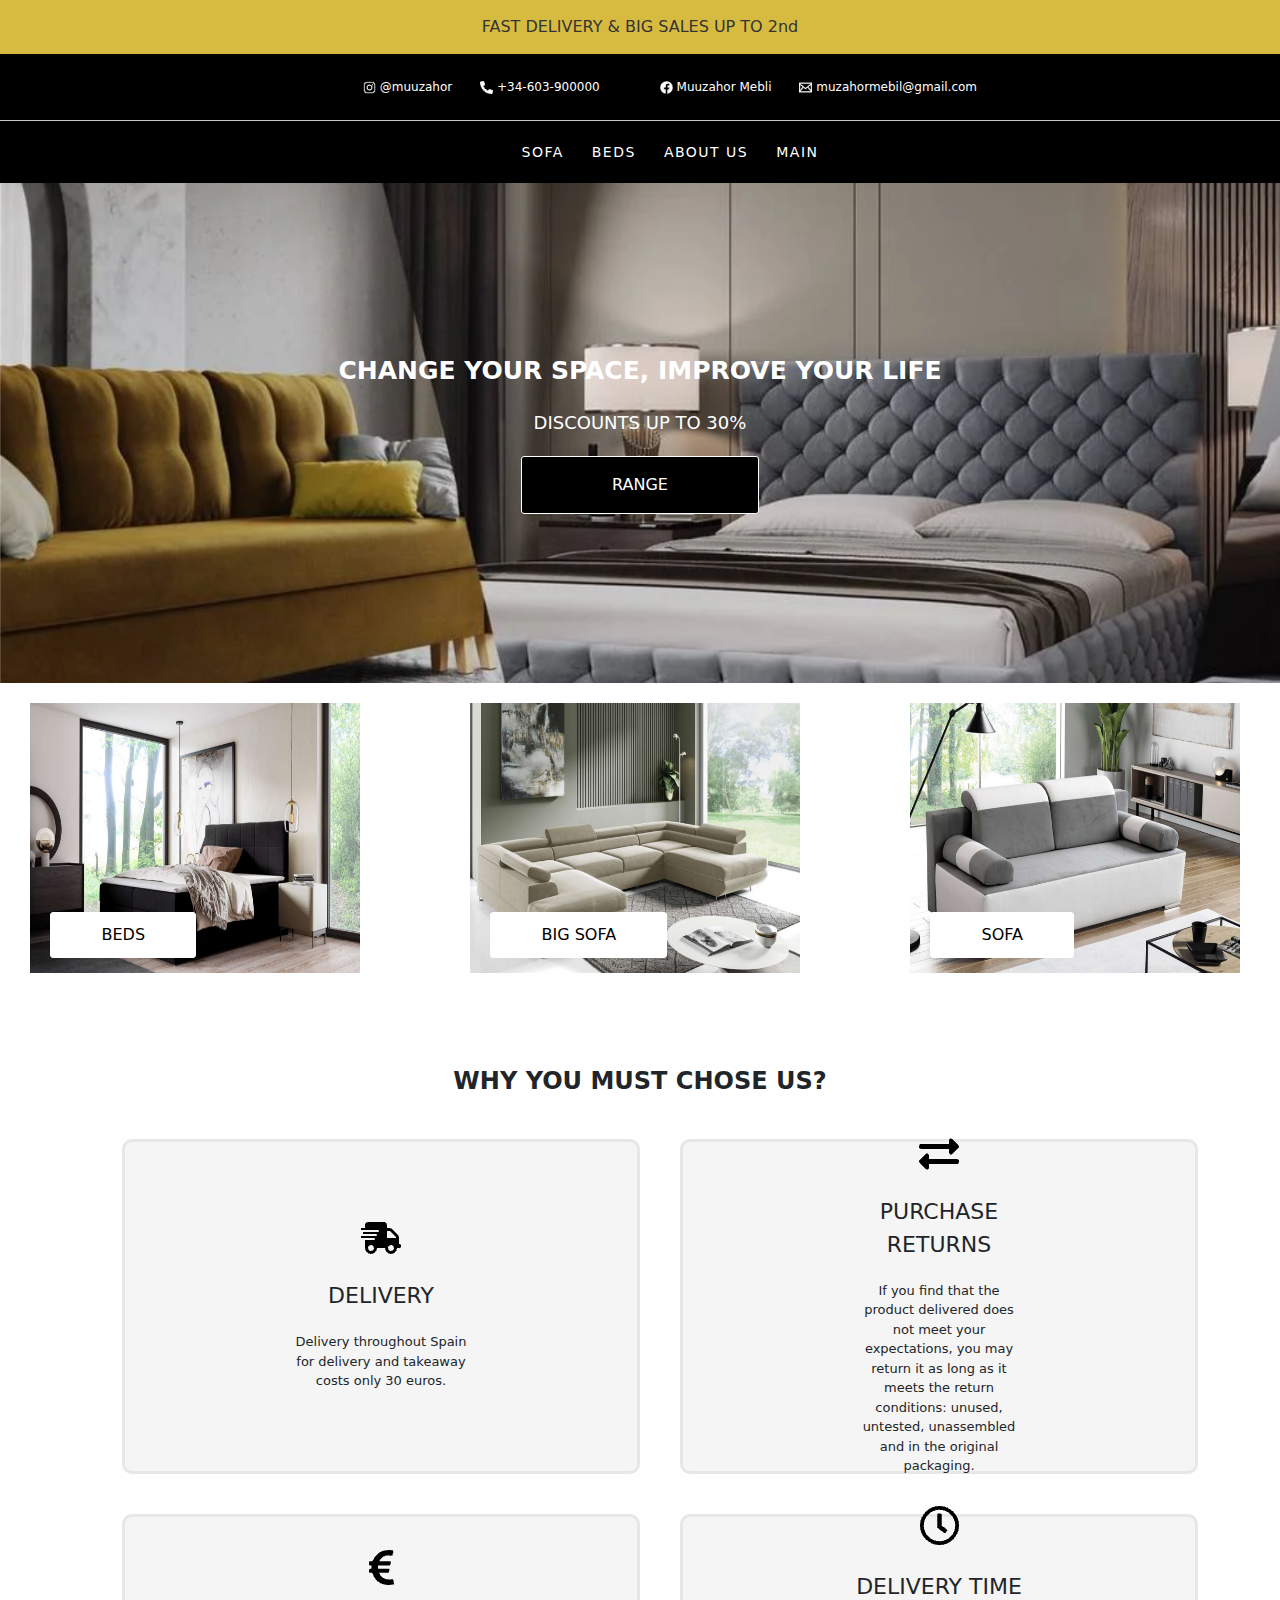
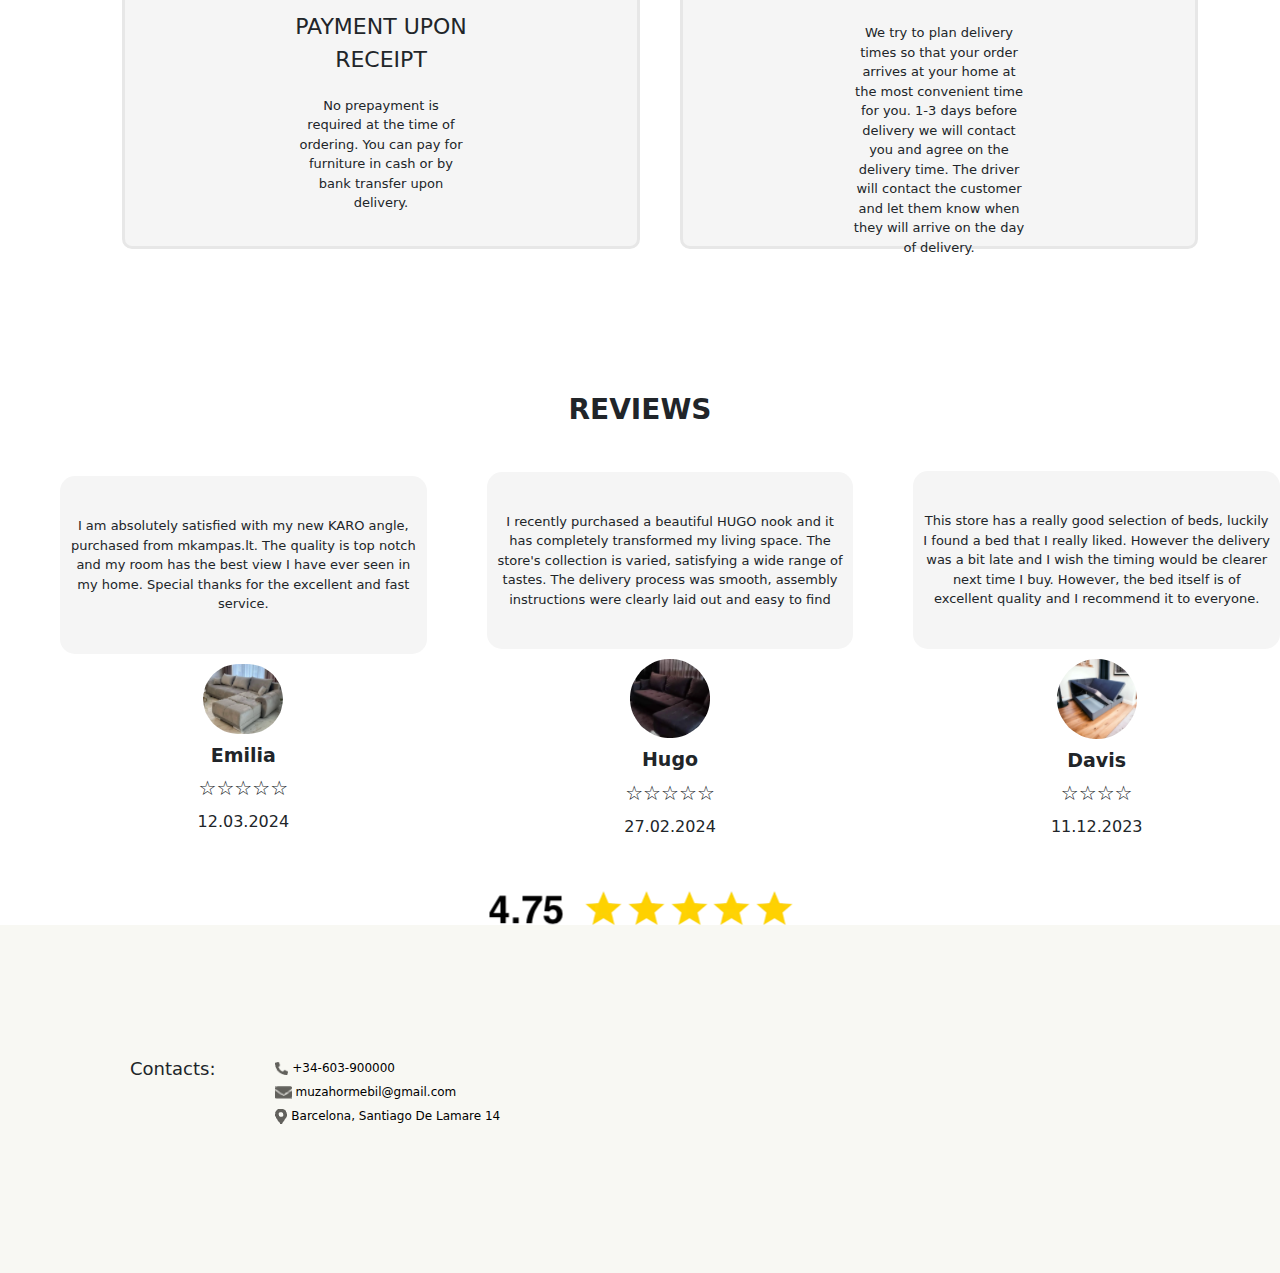
<file: index.html>
<!DOCTYPE html>
<html lang="en">

<head>
    <meta charset="UTF-8">
    <meta name="viewport" content="width=device-width, initial-scale=1.0">
    <title>Site</title>
    <link rel="stylesheet" href="assets/css/style.css">
    <link rel="stylesheet" href="assets/css/bootstrap.min.css">
    <link rel="stylesheet" href="assets/css/media.css">
</head>

<body>
    <header class="header">
        <div class="delivery">
            <div class="delivery_title">
                FAST DELIVERY & BIG SALES UP TO 2nd
            </div>
        </div>
        <div class="info">
            <div class="info__cont">
                <ul class="info__ul">
                    <li class="info__item">
                        <a href="">
                            <img class="item_img" src="assets/img/inst_img.png" alt="">
                            @muuzahor
                        </a>
                    </li>
                    <li class="info__item">
                        <a href="">
                            <img class="item_img" src="assets/img/mobile_img.png" alt="">
                            +34-603-900000
                        </a>
                    </li>
                </ul>
                <ul class="info__ul">
                    <li class="info__item">
                        <a href="">
                            <img class="item_img" src="assets/img/facebook_img.png" alt="">
                            Muuzahor Mebli
                        </a>
                    </li>
                    <li class="info__item">
                        <a href="">
                            <img class="item_img" src="assets/img/mail_img.png" alt="">
                            muzahormebil@gmail.com
                        </a>
                    </li>
                </ul>
            </div>
        </div>
        <div class="line_up">
            <hr>
        </div>
        <div class="nav__cont">

            <ul class="nav__info">
                <li class="nav__item"><a href="sofa.html">SOFA</a></li>
                <li class="nav__item"><a href="beds.html">BEDS</a></li>
                <li class="nav__item"><a href="about.html">ABOUT US</a></li>
                <li class="nav__item"><a href="index.html">main</a></li>
            </ul>
        </div>
    </header>
    <main>
        <div class="title">
            <div class="container">
                <div class="title_info">
                    <div class="title_txt">CHANGE YOUR SPACE, IMPROVE YOUR LIFE</div>
                    <div class="title_txt_2">DISCOUNTS UP TO 30%</div>
                    <button class="title_button">RANGE</button>
                </div>
            </div>
        </div>
        <div class="offers">
            <div class="container">
                <div class="row">
                    <div class="card_item">
                        <img class="card_img" src="assets/img/bed.png" alt="">
                        <a href="beds.html"><button class="title_button">BEDS</button></a> 
                    </div>
                </div>
                <div class="row">
                    <div class="card_item">
                        <img class="card_img" src="assets/img/sofa.png" alt="">
                        <a href="sofa.html"><button class="title_button">BIG SOFA</button></a> 
                    </div>
                </div>
                <div class="row">
                    <div class="card_item">
                        <img class="card_img" src="assets/img/sofa__2.png" alt="">
                        <a href="sofa.html"><button class="title_button">SOFA</button></a> 
                    </div>
                </div>
            </div>
        </div>
        <div class="about">
            <div class="about_title">
                WHY YOU MUST CHOSE US?
            </div>
            <div class="container">
                <div class="about_row">
                    <div class="about_card">
                        <img src="assets/img/about_img.png" alt="">
                        <div class="about_subtitle">
                            DELIVERY
                        </div>
                        <div class="about_discrip">
                            Delivery throughout Spain for delivery and takeaway costs only 30 euros.
                        </div>
                    </div>
                    <div class="about_card">
                        <img src="assets/img/about_img1.png" alt="">
                        <div class="about_subtitle">
                            PAYMENT UPON RECEIPT
                        </div>
                        <div class="about_discrip">
                            No prepayment is required at the time of ordering. You can pay for furniture in cash or by
                            bank transfer upon delivery.
                        </div>
                    </div>
                </div>
                <div class="about_row">
                    <div class="about_card">
                        <img src="assets/img/about_img2.png" alt="">
                        <div class="about_subtitle">
                            PURCHASE RETURNS
                        </div>
                        <div class="about_discrip">

                            If you find that the product delivered does not meet your expectations, you may return it as
                            long as it meets the return conditions: unused, untested, unassembled and in the original
                            packaging.
                        </div>
                    </div>
                    <div class="about_card">
                        <img src="assets/img/about_img3.png" alt="">
                        <div class="about_subtitle">
                            DELIVERY TIME
                        </div>
                        <div class="about_discrip">
                            We try to plan delivery times so that your order arrives at your home at the most convenient
                            time for you. 1-3 days before delivery we will contact you and agree on the delivery time.
                            The driver will contact the customer and let them know when they will arrive on the day of
                            delivery.
                        </div>
                    </div>
                </div>
            </div>
        </div>
        <div class="reviews">
            <div class="reviews_title">
                REVIEWS
            </div>
            <div class="reviews_item">
                <div class="reviews_row">
                    <div class="reviews_card">
                        <div class="reviews_subtitle">
                            I am absolutely satisfied with my new KARO angle, purchased from mkampas.lt. The quality is
                            top notch and my room has the best view I have ever seen in my home. Special thanks for the
                            excellent and fast service.
                        </div>
                        <img src="assets/img/user.png" alt="">
                        <div class="reviews_name">Emilia</div>
                        <div class="reviews_rate">☆☆☆☆☆</div>
                        <div class="reviews_date">12.03.2024</div>
                    </div>

                    <div class="reviews_card">
                        <div class="reviews_subtitle">
                            I recently purchased a beautiful HUGO nook and it has completely transformed my living
                            space. The store's collection is varied, satisfying a wide range of tastes. The delivery
                            process was smooth, assembly instructions were clearly laid out and easy to find
                        </div>
                        <img src="assets/img/user1.png" alt="">
                        <div class="reviews_name">Hugo</div>
                        <div class="reviews_rate">☆☆☆☆☆</div>
                        <div class="reviews_date">27.02.2024</div>
                    </div>
                    <div class="reviews_card">
                        <div class="reviews_subtitle">
                            This store has a really good selection of beds, luckily I found a bed that I really liked.
                            However the delivery was a bit late and I wish the timing would be clearer next time I buy.
                            However, the bed itself is of excellent quality and I recommend it to everyone.
                        </div>
                        <img src="assets/img/user2.png" alt="">
                        <div class="reviews_name">Davis</div>
                        <div class="reviews_rate">☆☆☆☆</div>
                        <div class="reviews_date">11.12.2023</div>
                    </div>
                </div>
            </div>
            <img class="review_img" src="assets/img/reviews_img.png" alt="">
        </div>
    </main>
    <footer>
        <div class="nav_footer">
            <div class="conatiner">
                <div class="row">
                  <div class="contact">
                    <div class="contact_title">Contacts:</div>
                       <ul>
                        <li class="footer_item">
                            <a href="">
                                <img class="item_img" src="assets/img/phone.png" alt="">
                                +34-603-900000
                            </a>
                        </li>
                        <li class="footer_item">
                            <a href="">
                                <img class="item_img" src="assets/img/mail.png" alt="">
                                muzahormebil@gmail.com
                            </a>
                        </li>
                        <li class="footer_item">
                            <a href="">
                                <img src="assets/img/location.png" alt="">
                                Barcelona, Santiago De Lamare 14
                            </a>
                        </li>
                       </ul>
                  </div>
                </div>
                <div class="row">
                   <div class="info_footer">

                   </div>
                </div>
                <div class="row">
                   <div class="categories">

                   </div>
                </div>
            </div>
        </div>
    </footer>
    <script src="assets/js/bootstrap.min.js"></script>
</body>

</html>
</file>
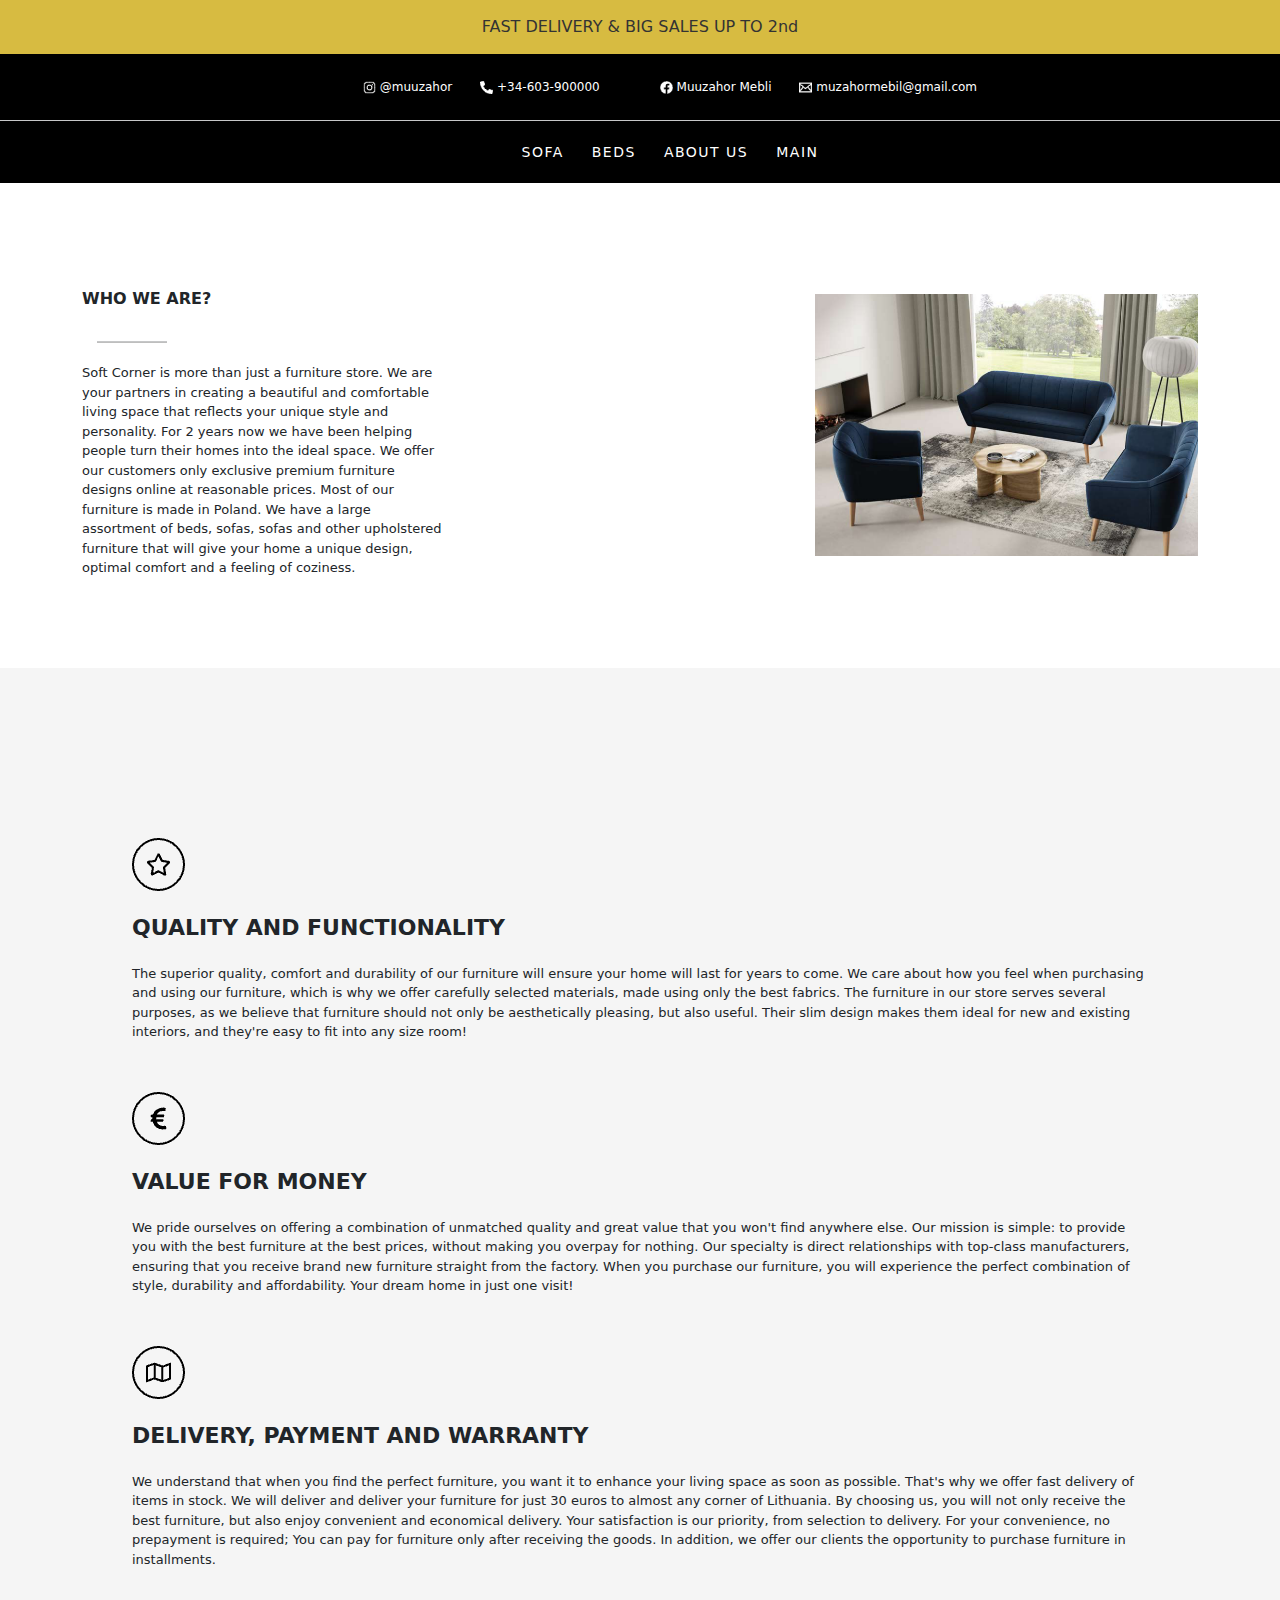
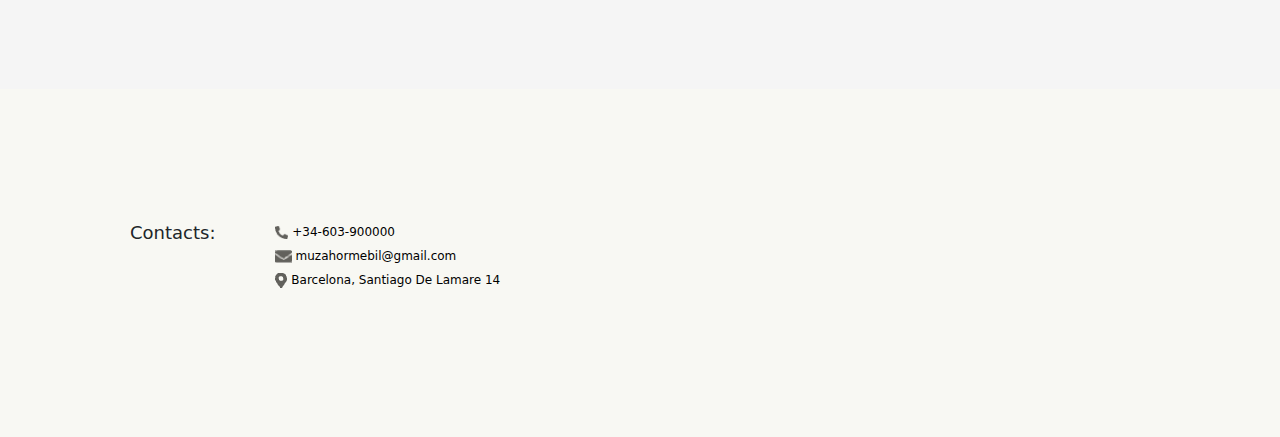
<file: about.html>
<!DOCTYPE html>
<html lang="en">

<head>
    <meta charset="UTF-8">
    <meta name="viewport" content="width=device-width, initial-scale=1.0">
    <title>Site</title>
    <link rel="stylesheet" href="assets/css/style.css">
    <link rel="stylesheet" href="assets/css/bootstrap.min.css">
    <link rel="stylesheet" href="assets/css/about.css">
    <link rel="stylesheet" href="assets/css/media.css">
</head>

<body>
    <header class="header">
        <div class="delivery">
            <div class="delivery_title">
                FAST DELIVERY & BIG SALES UP TO 2nd
            </div>
        </div>
        <div class="info">
            <div class="info__cont">
                <ul class="info__ul">
                    <li class="info__item">
                        <a href="">
                            <img class="item_img" src="assets/img/inst_img.png" alt="">
                            @muuzahor
                        </a>
                    </li>
                    <li class="info__item">
                        <a href="">
                            <img class="item_img" src="assets/img/mobile_img.png" alt="">
                            +34-603-900000
                        </a>
                    </li>
                </ul>
                <ul class="info__ul">
                    <li class="info__item">
                        <a href="">
                            <img class="item_img" src="assets/img/facebook_img.png" alt="">
                            Muuzahor Mebli
                        </a>
                    </li>
                    <li class="info__item">
                        <a href="">
                            <img class="item_img" src="assets/img/mail_img.png" alt="">
                            muzahormebil@gmail.com
                        </a>
                    </li>
                </ul>
            </div>
        </div>
        <div class="line_up">
            <hr>
        </div>
        <div class="nav__cont">

            <ul class="nav__info">
                <li class="nav__item"><a href="sofa.html">SOFA</a></li>
                <li class="nav__item"><a href="beds.html">BEDS</a></li>
                <li class="nav__item"><a href="about.html">ABOUT US</a></li>
                <li class="nav__item"><a href="index.html">main</a></li>
            </ul>
        </div>
    </header>
    <main>
        <div class="about_us">
            <div class="container">
                <div class="row_about_us">
                    <div class="about_us_title">
                        WHO WE ARE?
                    </div>
                    <hr class="about_line">
                    <div class="about_us_discrip">
                        Soft Corner is more than just a furniture store. We are your partners in creating a beautiful
                        and comfortable living space that reflects your unique style and personality. For 2 years now we
                        have been helping people turn their homes into the ideal space. We offer our customers only
                        exclusive premium furniture designs online at reasonable prices. Most of our furniture is made
                        in Poland. We have a large assortment of beds, sofas, sofas and other upholstered furniture that
                        will give your home a unique design, optimal comfort and a feeling of coziness.
                    </div>
                </div>
                <div class="row">
                    <img class="about_us_img" src="assets/img/about_us.png" alt="">
                </div>
            </div>
        </div>
        <div class="about_us_info">
            <div class="container">
                <div class="row_info_us">
                    <img src="assets/img/about_us_img.png" alt="">
                    <div class="info_us_title">
                        QUALITY AND FUNCTIONALITY
                    </div>
                    <div class="info_us_discrip">
                        The superior quality, comfort and durability of our furniture will ensure your home will last
                        for years to come. We care about how you feel when purchasing and using our furniture, which is
                        why we offer carefully selected materials, made using only the best fabrics. The furniture in
                        our store serves several purposes, as we believe that furniture should not only be aesthetically
                        pleasing, but also useful. Their slim design makes them ideal for new and existing interiors,
                        and they're easy to fit into any size room!
                    </div>
                </div>
                <div class="row_info_us">
                    <img src="assets/img/about_us_img1.png" alt="">
                    <div class="info_us_title">
                        VALUE FOR MONEY
                    </div>
                    <div class="info_us_discrip">
                        We pride ourselves on offering a combination of unmatched quality and great value that you won't
                        find anywhere else. Our mission is simple: to provide you with the best furniture at the best
                        prices, without making you overpay for nothing. Our specialty is direct relationships with
                        top-class manufacturers, ensuring that you receive brand new furniture straight from the
                        factory. When you purchase our furniture, you will experience the perfect combination of style,
                        durability and affordability. Your dream home in just one visit!
                    </div>
                </div>
                <div class="row_info_us">
                    <img src="assets/img/about_us_img2.png" alt="">
                    <div class="info_us_title">
                        DELIVERY, PAYMENT AND WARRANTY
                    </div>
                    <div class="info_us_discrip">
                        We understand that when you find the perfect furniture, you want it to enhance your living space
                        as soon as possible. That's why we offer fast delivery of items in stock. We will deliver and
                        deliver your furniture for just 30 euros to almost any corner of Lithuania. By choosing us, you
                        will not only receive the best furniture, but also enjoy convenient and economical delivery.
                        Your satisfaction is our priority, from selection to delivery. For your convenience, no
                        prepayment is required; You can pay for furniture only after receiving the goods. In addition,
                        we offer our clients the opportunity to purchase furniture in installments.
                    </div>
                </div>
            </div>
        </div>
    </main>
    <footer>
        <div class="nav_footer">
            <div class="conatiner">
                <div class="row_about_us">
                    <div class="contact">
                        <div class="contact_title">Contacts:</div>
                        <ul>
                            <li class="footer_item">
                                <a href="">
                                    <img class="item_img" src="assets/img/phone.png" alt="">
                                    +34-603-900000
                                </a>
                            </li>
                            <li class="footer_item">
                                <a href="">
                                    <img class="item_img" src="assets/img/mail.png" alt="">
                                    muzahormebil@gmail.com
                                </a>
                            </li>
                            <li class="footer_item">
                                <a href="">
                                    <img src="assets/img/location.png" alt="">
                                    Barcelona, Santiago De Lamare 14
                                </a>
                            </li>
                        </ul>
                    </div>
                </div>
                <div class="row">
                    <div class="info_footer">

                    </div>
                </div>
                <div class="row">
                    <div class="categories">

                    </div>
                </div>
            </div>
        </div>
    </footer>
</body>

</html>
</file>
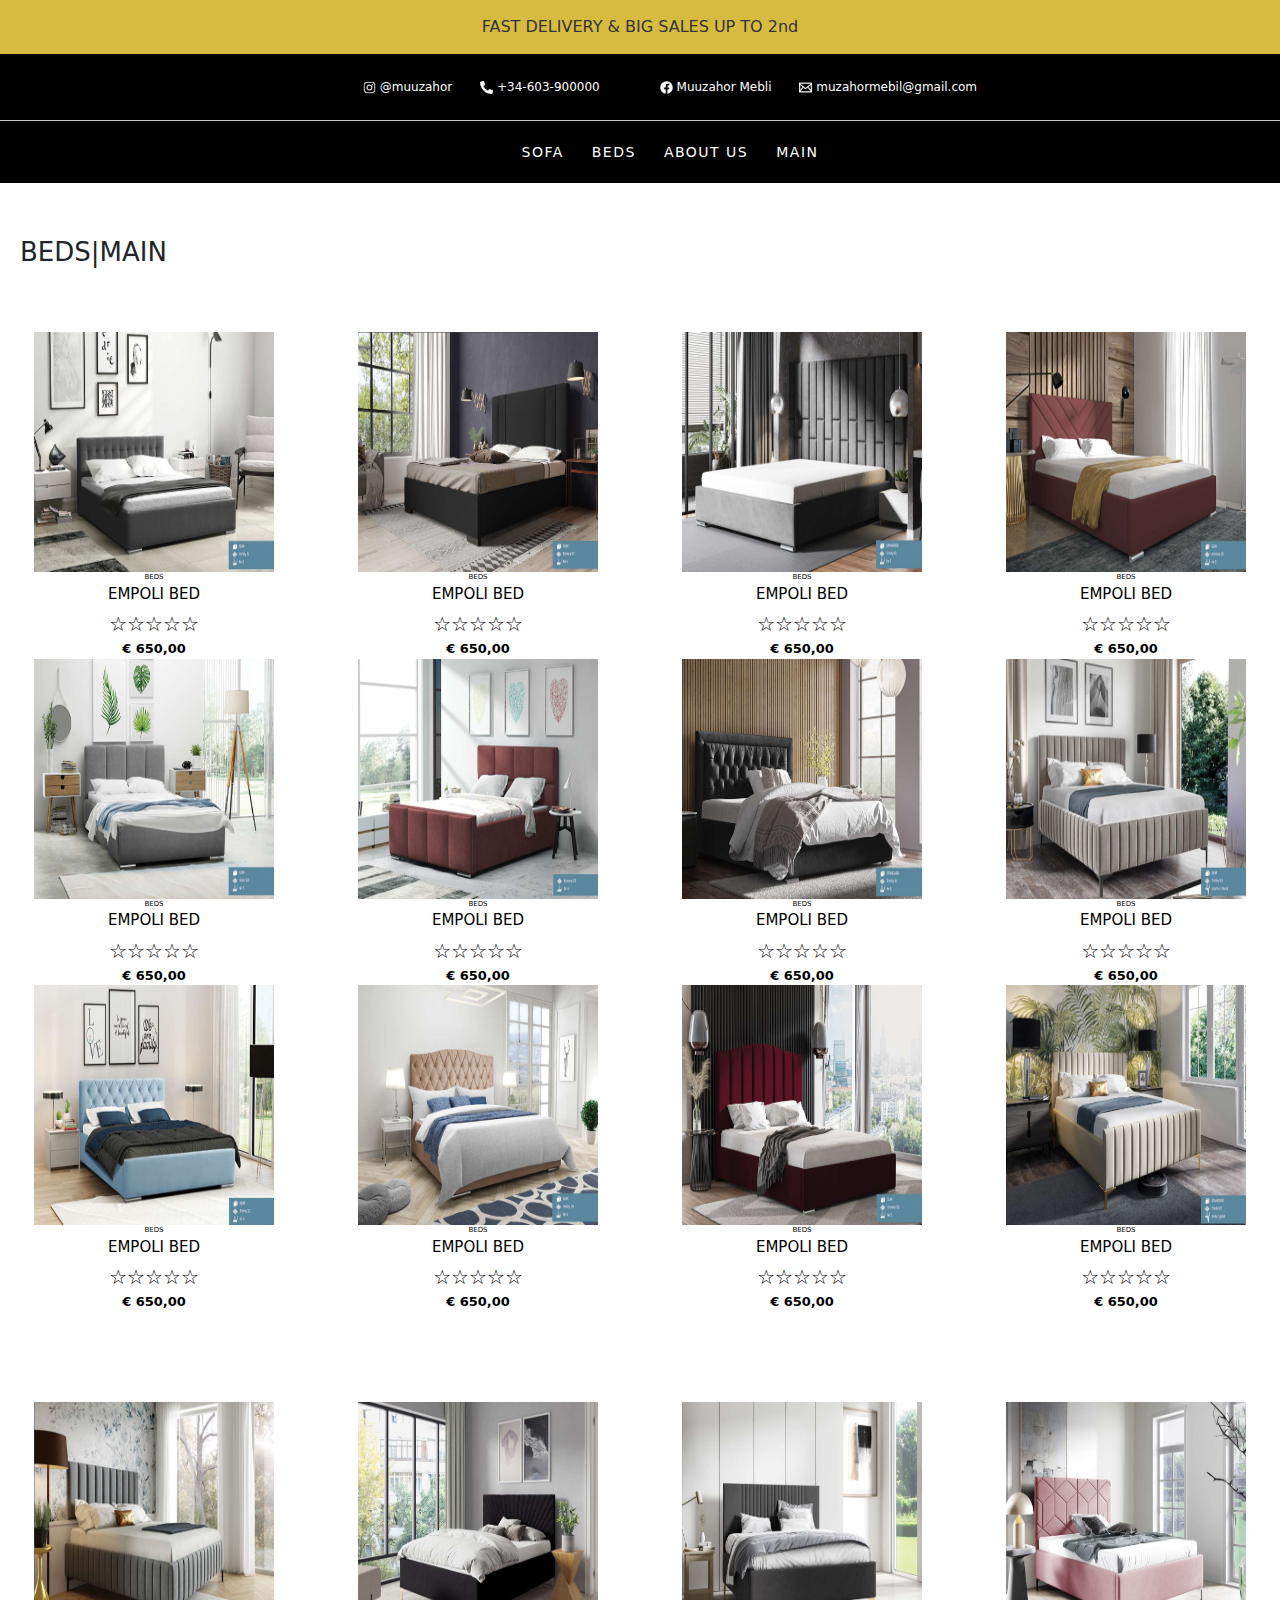
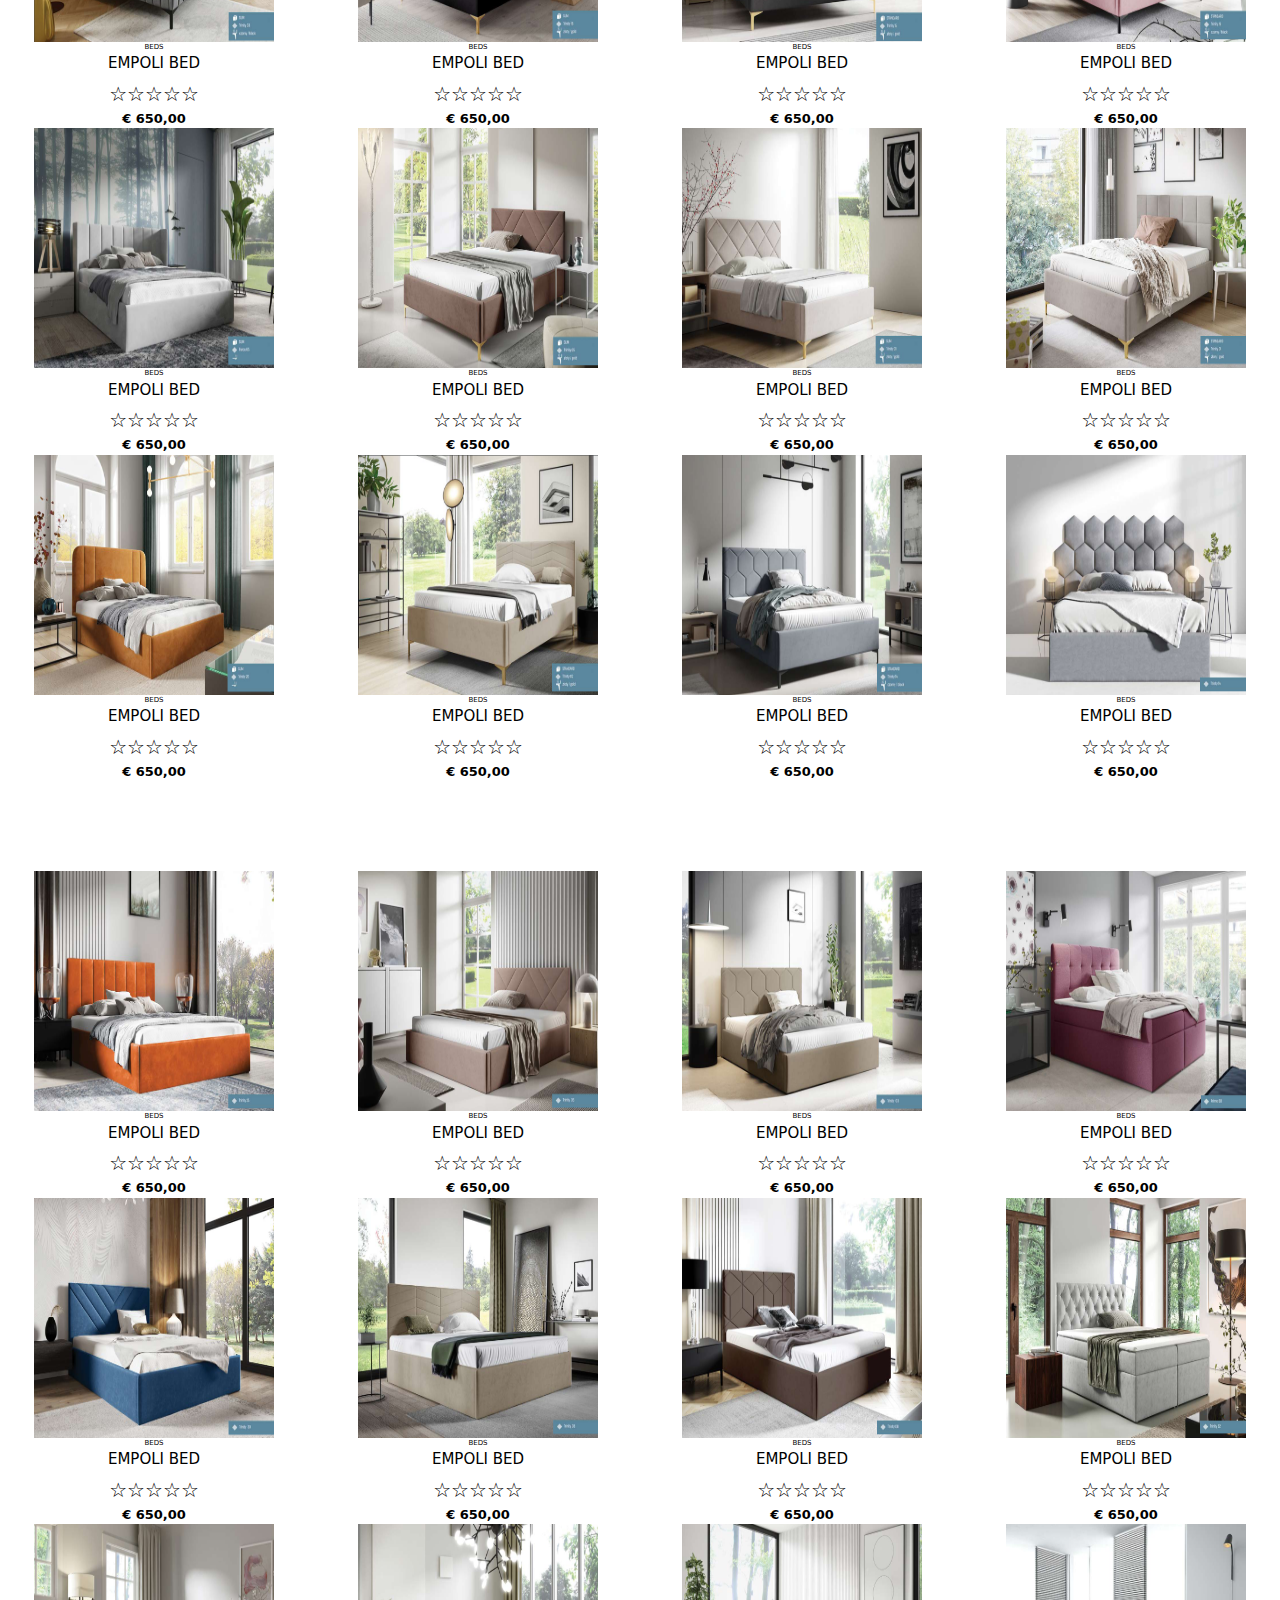
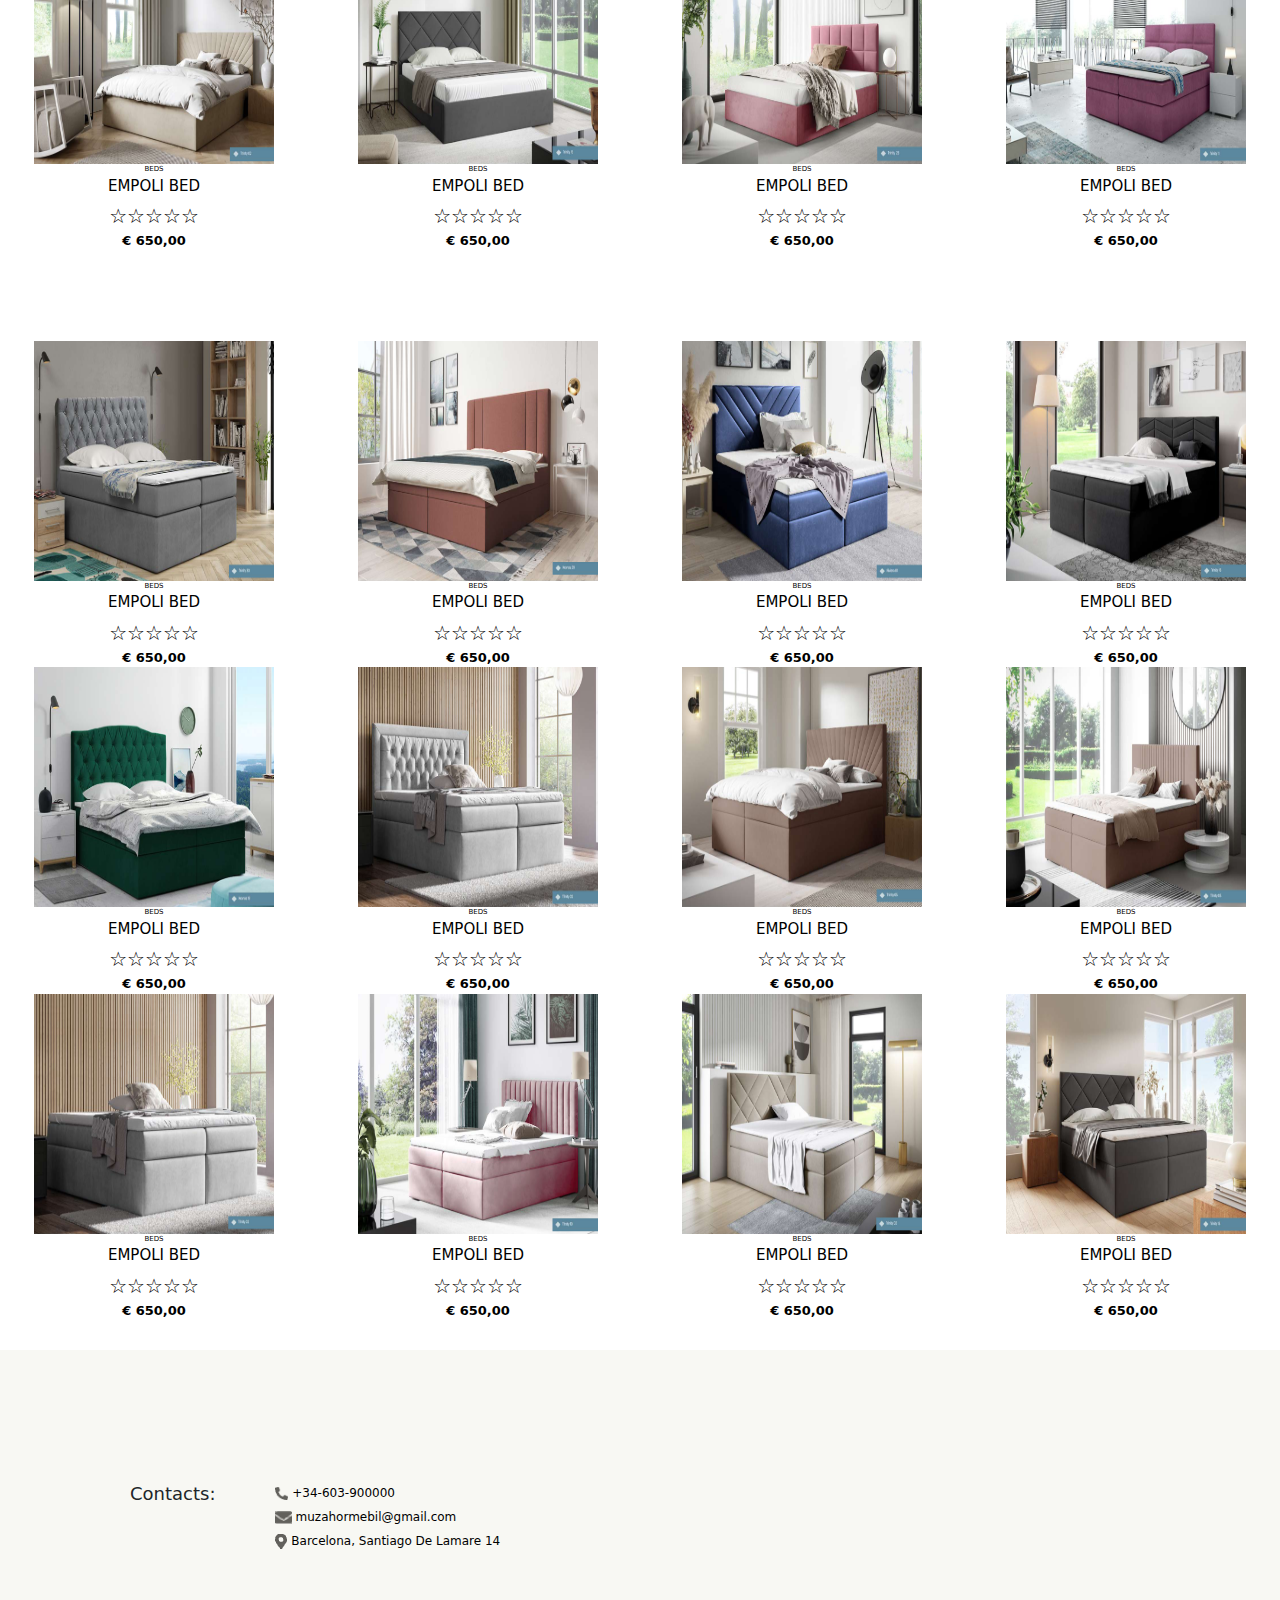
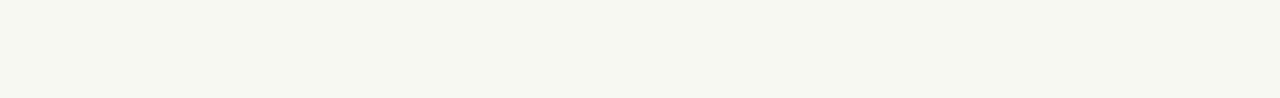
<file: beds.html>
<!DOCTYPE html>
<html lang="en">
<head>
    <meta charset="UTF-8">
    <meta name="viewport" content="width=device-width, initial-scale=1.0">
    <title>Site</title>
    <link rel="stylesheet" href="assets/css/style.css">
    <link rel="stylesheet" href="assets/css/bootstrap.min.css">
    <link rel="stylesheet" href="assets/css/sofa.css">
    <link rel="stylesheet" href="assets/css/media.css">
</head>
<body>
    <header class="header">
        <div class="delivery">
            <div class="delivery_title">
                FAST DELIVERY & BIG SALES UP TO 2nd
            </div>
        </div>
        <div class="info">
            <div class="info__cont">
                <ul class="info__ul">
                    <li class="info__item">
                        <a href="">
                            <img class="item_img" src="assets/img/inst_img.png" alt="">
                            @muuzahor
                        </a>
                    </li>
                    <li class="info__item">
                        <a href="">
                            <img class="item_img" src="assets/img/mobile_img.png" alt="">
                            +34-603-900000
                        </a>
                    </li>
                </ul>
                <ul class="info__ul">
                    <li class="info__item">
                        <a href="">
                            <img class="item_img" src="assets/img/facebook_img.png" alt="">
                            Muuzahor Mebli
                        </a>
                    </li>
                    <li class="info__item">
                        <a href="">
                            <img class="item_img" src="assets/img/mail_img.png" alt="">
                            muzahormebil@gmail.com
                        </a>
                    </li>
                </ul>
            </div>
        </div>
        <div class="line_up">
            <hr>
        </div>
        <div class="nav__cont">

            <ul class="nav__info">
                <li class="nav__item"><a href="sofa.html">SOFA</a></li>
                <li class="nav__item"><a href="beds.html">BEDS</a></li>
                <li class="nav__item"><a href="about.html">ABOUT US</a></li>
                <li class="nav__item"><a href="index.html">MAIN</a></li>
            </ul>
        </div>
    </header>
    <main>
        <div class="sofa_section">
            <div class="sofa_title">
                BEDS|MAIN
            </div>
            <div class="container">
                <div class="row">
                    <div class="col">
                         <a class="sofa_item" href="">
                            <img class="sofa_item_img" src="assets/img/bed_img1.png" alt="">
                            <div class="sofa_item_pretitle">
                                BEDS
                            </div>
                            <div class="sofa_item_title">
                                EMPOLI BED
                            </div>
                            <div class="reviews_rate">☆☆☆☆☆</div>
                            <div class="sofa_item_cost">
                                € 650,00 
                            </div>
                         </a>
                    </div>
                    <div class="col">
                        <a class="sofa_item" href="">
                            <img class="sofa_item_img" src="assets/img/bed_img2.png" alt="">
                            <div class="sofa_item_pretitle">
                                BEDS
                            </div>
                            <div class="sofa_item_title">
                                EMPOLI BED
                            </div>
                            <div class="reviews_rate">☆☆☆☆☆</div>
                            <div class="sofa_item_cost">
                                € 650,00 
                            </div>
                         </a>
                    </div>
                    <div class="col">
                        <a class="sofa_item" href="">
                            <img class="sofa_item_img" src="assets/img/bed_img3.png" alt="">
                            <div class="sofa_item_pretitle">
                                BEDS
                            </div>
                            <div class="sofa_item_title">
                                EMPOLI BED
                            </div>
                            <div class="reviews_rate">☆☆☆☆☆</div>
                            <div class="sofa_item_cost">
                                € 650,00 
                            </div>
                         </a>
                    </div>
                </div>
                <div class="row">
                    <div class="col">
                         <a class="sofa_item" href="">
                            <img class="sofa_item_img" src="assets/img/bed_img4.png" alt="">
                            <div class="sofa_item_pretitle">
                                BEDS
                            </div>
                            <div class="sofa_item_title">
                                EMPOLI BED
                            </div>
                            <div class="reviews_rate">☆☆☆☆☆</div>
                            <div class="sofa_item_cost">
                                € 650,00 
                            </div>
                         </a>
                    </div>
                    <div class="col">
                        <a class="sofa_item" href="">
                            <img class="sofa_item_img" src="assets/img/bed_img5.png" alt="">
                            <div class="sofa_item_pretitle">
                                BEDS
                            </div>
                            <div class="sofa_item_title">
                                EMPOLI BED
                            </div>
                            <div class="reviews_rate">☆☆☆☆☆</div>
                            <div class="sofa_item_cost">
                                € 650,00 
                            </div>
                         </a>
                    </div>
                    <div class="col">
                        <a class="sofa_item" href="">
                            <img class="sofa_item_img" src="assets/img/bed_img6.png" alt="">
                            <div class="sofa_item_pretitle">
                                BEDS
                            </div>
                            <div class="sofa_item_title">
                                EMPOLI BED
                            </div>
                            <div class="reviews_rate">☆☆☆☆☆</div>
                            <div class="sofa_item_cost">
                                € 650,00 
                            </div>
                         </a>
                    </div>
                </div>
                <div class="row">
                    <div class="col">
                         <a class="sofa_item" href="">
                            <img class="sofa_item_img" src="assets/img/bed_img7.png" alt="">
                            <div class="sofa_item_pretitle">
                                BEDS
                            </div>
                            <div class="sofa_item_title">
                                EMPOLI BED
                            </div>
                            <div class="reviews_rate">☆☆☆☆☆</div>
                            <div class="sofa_item_cost">
                                € 650,00 
                            </div>
                         </a>
                    </div>
                    <div class="col">
                        <a class="sofa_item" href="">
                            <img class="sofa_item_img" src="assets/img/bed_img8.png" alt="">
                            <div class="sofa_item_pretitle">
                                BEDS
                            </div>
                            <div class="sofa_item_title">
                                EMPOLI BED
                            </div>
                            <div class="reviews_rate">☆☆☆☆☆</div>
                            <div class="sofa_item_cost">
                                € 650,00 
                            </div>
                         </a>
                    </div>
                    <div class="col">
                        <a class="sofa_item" href="">
                            <img class="sofa_item_img" src="assets/img/bed_img9.png" alt="">
                            <div class="sofa_item_pretitle">
                                BEDS
                            </div>
                            <div class="sofa_item_title">
                                EMPOLI BED
                            </div>
                            <div class="reviews_rate">☆☆☆☆☆</div>
                            <div class="sofa_item_cost">
                                € 650,00 
                            </div>
                         </a>
                    </div>
                </div>
                <div class="row">
                    <div class="col">
                         <a class="sofa_item" href="">
                            <img class="sofa_item_img" src="assets/img/bed_img10.png" alt="">
                            <div class="sofa_item_pretitle">
                                BEDS
                            </div>
                            <div class="sofa_item_title">
                                EMPOLI BED
                            </div>
                            <div class="reviews_rate">☆☆☆☆☆</div>
                            <div class="sofa_item_cost">
                                € 650,00 
                            </div>
                         </a>
                    </div>
                    <div class="col">
                        <a class="sofa_item" href="">
                            <img class="sofa_item_img" src="assets/img/bed_img11.png" alt="">
                            <div class="sofa_item_pretitle">
                                BEDS
                            </div>
                            <div class="sofa_item_title">
                                EMPOLI BED
                            </div>
                            <div class="reviews_rate">☆☆☆☆☆</div>
                            <div class="sofa_item_cost">
                                € 650,00 
                            </div>
                         </a>
                    </div>
                    <div class="col">
                        <a class="sofa_item" href="">
                            <img class="sofa_item_img" src="assets/img/bed_img12.png" alt="">
                            <div class="sofa_item_pretitle">
                                BEDS
                            </div>
                            <div class="sofa_item_title">
                                EMPOLI BED
                            </div>
                            <div class="reviews_rate">☆☆☆☆☆</div>
                            <div class="sofa_item_cost">
                                € 650,00 
                            </div>
                         </a>
                    </div>
                </div>
            </div>
            <div class="container">
                <div class="row">
                    <div class="col">
                         <a class="sofa_item" href="">
                            <img class="sofa_item_img" src="assets/img/bed_img13.png" alt="">
                            <div class="sofa_item_pretitle">
                                BEDS
                            </div>
                            <div class="sofa_item_title">
                                EMPOLI BED
                            </div>
                            <div class="reviews_rate">☆☆☆☆☆</div>
                            <div class="sofa_item_cost">
                                € 650,00 
                            </div>
                         </a>
                    </div>
                    <div class="col">
                        <a class="sofa_item" href="">
                            <img class="sofa_item_img" src="assets/img/bed_img14.png" alt="">
                            <div class="sofa_item_pretitle">
                                BEDS
                            </div>
                            <div class="sofa_item_title">
                                EMPOLI BED
                            </div>
                            <div class="reviews_rate">☆☆☆☆☆</div>
                            <div class="sofa_item_cost">
                                € 650,00 
                            </div>
                         </a>
                    </div>
                    <div class="col">
                        <a class="sofa_item" href="">
                            <img class="sofa_item_img" src="assets/img/bed_img15.png" alt="">
                            <div class="sofa_item_pretitle">
                                BEDS
                            </div>
                            <div class="sofa_item_title">
                                EMPOLI BED
                            </div>
                            <div class="reviews_rate">☆☆☆☆☆</div>
                            <div class="sofa_item_cost">
                                € 650,00 
                            </div>
                         </a>
                    </div>
                </div>
                <div class="row">
                    <div class="col">
                         <a class="sofa_item" href="">
                            <img class="sofa_item_img" src="assets/img/bed_img16.png" alt="">
                            <div class="sofa_item_pretitle">
                                BEDS
                            </div>
                            <div class="sofa_item_title">
                                EMPOLI BED
                            </div>
                            <div class="reviews_rate">☆☆☆☆☆</div>
                            <div class="sofa_item_cost">
                                € 650,00 
                            </div>
                         </a>
                    </div>
                    <div class="col">
                        <a class="sofa_item" href="">
                            <img class="sofa_item_img" src="assets/img/bed_img17.png" alt="">
                            <div class="sofa_item_pretitle">
                                BEDS
                            </div>
                            <div class="sofa_item_title">
                                EMPOLI BED
                            </div>
                            <div class="reviews_rate">☆☆☆☆☆</div>
                            <div class="sofa_item_cost">
                                € 650,00 
                            </div>
                         </a>
                    </div>
                    <div class="col">
                        <a class="sofa_item" href="">
                            <img class="sofa_item_img" src="assets/img/bed_img18.png" alt="">
                            <div class="sofa_item_pretitle">
                                BEDS
                            </div>
                            <div class="sofa_item_title">
                                EMPOLI BED
                            </div>
                            <div class="reviews_rate">☆☆☆☆☆</div>
                            <div class="sofa_item_cost">
                                € 650,00 
                            </div>
                         </a>
                    </div>
                </div>
                <div class="row">
                    <div class="col">
                         <a class="sofa_item" href="">
                            <img class="sofa_item_img" src="assets/img/bed_img19.png" alt="">
                            <div class="sofa_item_pretitle">
                                BEDS
                            </div>
                            <div class="sofa_item_title">
                                EMPOLI BED
                            </div>
                            <div class="reviews_rate">☆☆☆☆☆</div>
                            <div class="sofa_item_cost">
                                € 650,00 
                            </div>
                         </a>
                    </div>
                    <div class="col">
                        <a class="sofa_item" href="">
                            <img class="sofa_item_img" src="assets/img/bed_img20.png" alt="">
                            <div class="sofa_item_pretitle">
                                BEDS
                            </div>
                            <div class="sofa_item_title">
                                EMPOLI BED
                            </div>
                            <div class="reviews_rate">☆☆☆☆☆</div>
                            <div class="sofa_item_cost">
                                € 650,00 
                            </div>
                         </a>
                    </div>
                    <div class="col">
                        <a class="sofa_item" href="">
                            <img class="sofa_item_img" src="assets/img/bed_img21.png" alt="">
                            <div class="sofa_item_pretitle">
                                BEDS
                            </div>
                            <div class="sofa_item_title">
                                EMPOLI BED
                            </div>
                            <div class="reviews_rate">☆☆☆☆☆</div>
                            <div class="sofa_item_cost">
                                € 650,00 
                            </div>
                         </a>
                    </div>
                </div>
                <div class="row">
                    <div class="col">
                         <a class="sofa_item" href="">
                            <img class="sofa_item_img" src="assets/img/bed_img22.png" alt="">
                            <div class="sofa_item_pretitle">
                                BEDS
                            </div>
                            <div class="sofa_item_title">
                                EMPOLI BED
                            </div>
                            <div class="reviews_rate">☆☆☆☆☆</div>
                            <div class="sofa_item_cost">
                                € 650,00 
                            </div>
                         </a>
                    </div>
                    <div class="col">
                        <a class="sofa_item" href="">
                            <img class="sofa_item_img" src="assets/img/bed_img23.png" alt="">
                            <div class="sofa_item_pretitle">
                                BEDS
                            </div>
                            <div class="sofa_item_title">
                                EMPOLI BED
                            </div>
                            <div class="reviews_rate">☆☆☆☆☆</div>
                            <div class="sofa_item_cost">
                                € 650,00 
                            </div>
                         </a>
                    </div>
                    <div class="col">
                        <a class="sofa_item" href="">
                            <img class="sofa_item_img" src="assets/img/bed_img24.png" alt="">
                            <div class="sofa_item_pretitle">
                                BEDS
                            </div>
                            <div class="sofa_item_title">
                                EMPOLI BED
                            </div>
                            <div class="reviews_rate">☆☆☆☆☆</div>
                            <div class="sofa_item_cost">
                                € 650,00 
                            </div>
                         </a>
                    </div>
                </div>
            </div>
            <div class="container">
                <div class="row">
                    <div class="col">
                         <a class="sofa_item" href="">
                            <img class="sofa_item_img" src="assets/img/bed_img25.png" alt="">
                            <div class="sofa_item_pretitle">
                                BEDS
                            </div>
                            <div class="sofa_item_title">
                                EMPOLI BED
                            </div>
                            <div class="reviews_rate">☆☆☆☆☆</div>
                            <div class="sofa_item_cost">
                                € 650,00 
                            </div>
                         </a>
                    </div>
                    <div class="col">
                        <a class="sofa_item" href="">
                            <img class="sofa_item_img" src="assets/img/bed_img26.png" alt="">
                            <div class="sofa_item_pretitle">
                                BEDS
                            </div>
                            <div class="sofa_item_title">
                                EMPOLI BED
                            </div>
                            <div class="reviews_rate">☆☆☆☆☆</div>
                            <div class="sofa_item_cost">
                                € 650,00 
                            </div>
                         </a>
                    </div>
                    <div class="col">
                        <a class="sofa_item" href="">
                            <img class="sofa_item_img" src="assets/img/bed_img27.png" alt="">
                            <div class="sofa_item_pretitle">
                                BEDS
                            </div>
                            <div class="sofa_item_title">
                                EMPOLI BED
                            </div>
                            <div class="reviews_rate">☆☆☆☆☆</div>
                            <div class="sofa_item_cost">
                                € 650,00 
                            </div>
                         </a>
                    </div>
                </div>
                <div class="row">
                    <div class="col">
                         <a class="sofa_item" href="">
                            <img class="sofa_item_img" src="assets/img/bed_img28.png" alt="">
                            <div class="sofa_item_pretitle">
                                BEDS
                            </div>
                            <div class="sofa_item_title">
                                EMPOLI BED
                            </div>
                            <div class="reviews_rate">☆☆☆☆☆</div>
                            <div class="sofa_item_cost">
                                € 650,00 
                            </div>
                         </a>
                    </div>
                    <div class="col">
                        <a class="sofa_item" href="">
                            <img class="sofa_item_img" src="assets/img/bed_img29.png" alt="">
                            <div class="sofa_item_pretitle">
                                BEDS
                            </div>
                            <div class="sofa_item_title">
                                EMPOLI BED
                            </div>
                            <div class="reviews_rate">☆☆☆☆☆</div>
                            <div class="sofa_item_cost">
                                € 650,00 
                            </div>
                         </a>
                    </div>
                    <div class="col">
                        <a class="sofa_item" href="">
                            <img class="sofa_item_img" src="assets/img/bed_img30.png" alt="">
                            <div class="sofa_item_pretitle">
                                BEDS
                            </div>
                            <div class="sofa_item_title">
                                EMPOLI BED
                            </div>
                            <div class="reviews_rate">☆☆☆☆☆</div>
                            <div class="sofa_item_cost">
                                € 650,00 
                            </div>
                         </a>
                    </div>
                </div>
                <div class="row">
                    <div class="col">
                         <a class="sofa_item" href="">
                            <img class="sofa_item_img" src="assets/img/bed_img31.png" alt="">
                            <div class="sofa_item_pretitle">
                                BEDS
                            </div>
                            <div class="sofa_item_title">
                                EMPOLI BED
                            </div>
                            <div class="reviews_rate">☆☆☆☆☆</div>
                            <div class="sofa_item_cost">
                                € 650,00 
                            </div>
                         </a>
                    </div>
                    <div class="col">
                        <a class="sofa_item" href="">
                            <img class="sofa_item_img" src="assets/img/bed_img32.png" alt="">
                            <div class="sofa_item_pretitle">
                                BEDS
                            </div>
                            <div class="sofa_item_title">
                                EMPOLI BED
                            </div>
                            <div class="reviews_rate">☆☆☆☆☆</div>
                            <div class="sofa_item_cost">
                                € 650,00 
                            </div>
                         </a>
                    </div>
                    <div class="col">
                        <a class="sofa_item" href="">
                            <img class="sofa_item_img" src="assets/img/bed_img33.png" alt="">
                            <div class="sofa_item_pretitle">
                                BEDS
                            </div>
                            <div class="sofa_item_title">
                                EMPOLI BED
                            </div>
                            <div class="reviews_rate">☆☆☆☆☆</div>
                            <div class="sofa_item_cost">
                                € 650,00 
                            </div>
                         </a>
                    </div>
                </div>
                <div class="row">
                    <div class="col">
                         <a class="sofa_item" href="">
                            <img class="sofa_item_img" src="assets/img/bed_img34.png" alt="">
                            <div class="sofa_item_pretitle">
                                BEDS
                            </div>
                            <div class="sofa_item_title">
                                EMPOLI BED
                            </div>
                            <div class="reviews_rate">☆☆☆☆☆</div>
                            <div class="sofa_item_cost">
                                € 650,00 
                            </div>
                         </a>
                    </div>
                    <div class="col">
                        <a class="sofa_item" href="">
                            <img class="sofa_item_img" src="assets/img/bed_img35.png" alt="">
                            <div class="sofa_item_pretitle">
                                BEDS
                            </div>
                            <div class="sofa_item_title">
                                EMPOLI BED
                            </div>
                            <div class="reviews_rate">☆☆☆☆☆</div>
                            <div class="sofa_item_cost">
                                € 650,00 
                            </div>
                         </a>
                    </div>
                    <div class="col">
                        <a class="sofa_item" href="">
                            <img class="sofa_item_img" src="assets/img/bed_img36.png" alt="">
                            <div class="sofa_item_pretitle">
                                BEDS
                            </div>
                            <div class="sofa_item_title">
                                EMPOLI BED
                            </div>
                            <div class="reviews_rate">☆☆☆☆☆</div>
                            <div class="sofa_item_cost">
                                € 650,00 
                            </div>
                         </a>
                    </div>
                </div>
            </div>
            <div class="container">
                <div class="row">
                    <div class="col">
                         <a class="sofa_item" href="">
                            <img class="sofa_item_img" src="assets/img/bed_img37.png" alt="">
                            <div class="sofa_item_pretitle">
                                BEDS
                            </div>
                            <div class="sofa_item_title">
                                EMPOLI BED
                            </div>
                            <div class="reviews_rate">☆☆☆☆☆</div>
                            <div class="sofa_item_cost">
                                € 650,00 
                            </div>
                         </a>
                    </div>
                    <div class="col">
                        <a class="sofa_item" href="">
                            <img class="sofa_item_img" src="assets/img/bed_img38.png" alt="">
                            <div class="sofa_item_pretitle">
                                BEDS
                            </div>
                            <div class="sofa_item_title">
                                EMPOLI BED
                            </div>
                            <div class="reviews_rate">☆☆☆☆☆</div>
                            <div class="sofa_item_cost">
                                € 650,00 
                            </div>
                         </a>
                    </div>
                    <div class="col">
                        <a class="sofa_item" href="">
                            <img class="sofa_item_img" src="assets/img/bed_img39.png" alt="">
                            <div class="sofa_item_pretitle">
                                BEDS
                            </div>
                            <div class="sofa_item_title">
                                EMPOLI BED
                            </div>
                            <div class="reviews_rate">☆☆☆☆☆</div>
                            <div class="sofa_item_cost">
                                € 650,00 
                            </div>
                         </a>
                    </div>
                </div>
                <div class="row">
                    <div class="col">
                         <a class="sofa_item" href="">
                            <img class="sofa_item_img" src="assets/img/bed_img40.png" alt="">
                            <div class="sofa_item_pretitle">
                                BEDS
                            </div>
                            <div class="sofa_item_title">
                                EMPOLI BED
                            </div>
                            <div class="reviews_rate">☆☆☆☆☆</div>
                            <div class="sofa_item_cost">
                                € 650,00 
                            </div>
                         </a>
                    </div>
                    <div class="col">
                        <a class="sofa_item" href="">
                            <img class="sofa_item_img" src="assets/img/bed_img41.png" alt="">
                            <div class="sofa_item_pretitle">
                                BEDS
                            </div>
                            <div class="sofa_item_title">
                                EMPOLI BED
                            </div>
                            <div class="reviews_rate">☆☆☆☆☆</div>
                            <div class="sofa_item_cost">
                                € 650,00 
                            </div>
                         </a>
                    </div>
                    <div class="col">
                        <a class="sofa_item" href="">
                            <img class="sofa_item_img" src="assets/img/bed_img42.png" alt="">
                            <div class="sofa_item_pretitle">
                                BEDS
                            </div>
                            <div class="sofa_item_title">
                                EMPOLI BED
                            </div>
                            <div class="reviews_rate">☆☆☆☆☆</div>
                            <div class="sofa_item_cost">
                                € 650,00 
                            </div>
                         </a>
                    </div>
                </div>
                <div class="row">
                    <div class="col">
                         <a class="sofa_item" href="">
                            <img class="sofa_item_img" src="assets/img/bed_img43.png" alt="">
                            <div class="sofa_item_pretitle">
                                BEDS
                            </div>
                            <div class="sofa_item_title">
                                EMPOLI BED
                            </div>
                            <div class="reviews_rate">☆☆☆☆☆</div>
                            <div class="sofa_item_cost">
                                € 650,00 
                            </div>
                         </a>
                    </div>
                    <div class="col">
                        <a class="sofa_item" href="">
                            <img class="sofa_item_img" src="assets/img/bed_img44.png" alt="">
                            <div class="sofa_item_pretitle">
                                BEDS
                            </div>
                            <div class="sofa_item_title">
                                EMPOLI BED
                            </div>
                            <div class="reviews_rate">☆☆☆☆☆</div>
                            <div class="sofa_item_cost">
                                € 650,00 
                            </div>
                         </a>
                    </div>
                    <div class="col">
                        <a class="sofa_item" href="">
                            <img class="sofa_item_img" src="assets/img/bed_img45.png" alt="">
                            <div class="sofa_item_pretitle">
                                BEDS
                            </div>
                            <div class="sofa_item_title">
                                EMPOLI BED
                            </div>
                            <div class="reviews_rate">☆☆☆☆☆</div>
                            <div class="sofa_item_cost">
                                € 650,00 
                            </div>
                         </a>
                    </div>
                </div>
                <div class="row">
                    <div class="col">
                         <a class="sofa_item" href="">
                            <img class="sofa_item_img" src="assets/img/bed_img46.png" alt="">
                            <div class="sofa_item_pretitle">
                                BEDS
                            </div>
                            <div class="sofa_item_title">
                                EMPOLI BED
                            </div>
                            <div class="reviews_rate">☆☆☆☆☆</div>
                            <div class="sofa_item_cost">
                                € 650,00 
                            </div>
                         </a>
                    </div>
                    <div class="col">
                        <a class="sofa_item" href="">
                            <img class="sofa_item_img" src="assets/img/bed_img47.png" alt="">
                            <div class="sofa_item_pretitle">
                                BEDS
                            </div>
                            <div class="sofa_item_title">
                                EMPOLI BED
                            </div>
                            <div class="reviews_rate">☆☆☆☆☆</div>
                            <div class="sofa_item_cost">
                                € 650,00 
                            </div>
                         </a>
                    </div>
                    <div class="col">
                        <a class="sofa_item" href="">
                            <img class="sofa_item_img" src="assets/img/bed_img48.png" alt="">
                            <div class="sofa_item_pretitle">
                                BEDS
                            </div>
                            <div class="sofa_item_title">
                                EMPOLI BED
                            </div>
                            <div class="reviews_rate">☆☆☆☆☆</div>
                            <div class="sofa_item_cost">
                                € 650,00 
                            </div>
                         </a>
                    </div>
                </div>
            </div>
        </div>
    </main>
    <footer>
        <div class="nav_footer">
            <div class="conatiner">
                <div class="row">
                  <div class="contact">
                    <div class="contact_title">Contacts:</div>
                       <ul>
                        <li class="footer_item">
                            <a href="">
                                <img class="item_img" src="assets/img/phone.png" alt="">
                                +34-603-900000
                            </a>
                        </li>
                        <li class="footer_item">
                            <a href="">
                                <img class="item_img" src="assets/img/mail.png" alt="">
                                muzahormebil@gmail.com
                            </a>
                        </li>
                        <li class="footer_item">
                            <a href="">
                                <img src="assets/img/location.png" alt="">
                                Barcelona, Santiago De Lamare 14
                            </a>
                        </li>
                       </ul>
                  </div>
                </div>
                <div class="row">
                   <div class="info_footer">

                   </div>
                </div>
                <div class="row">
                   <div class="categories">

                   </div>
                </div>
            </div>
        </div>
    </footer>
    <script src="assets/js/bootstrap.min.js"></script>
</body>
</html>
</file>
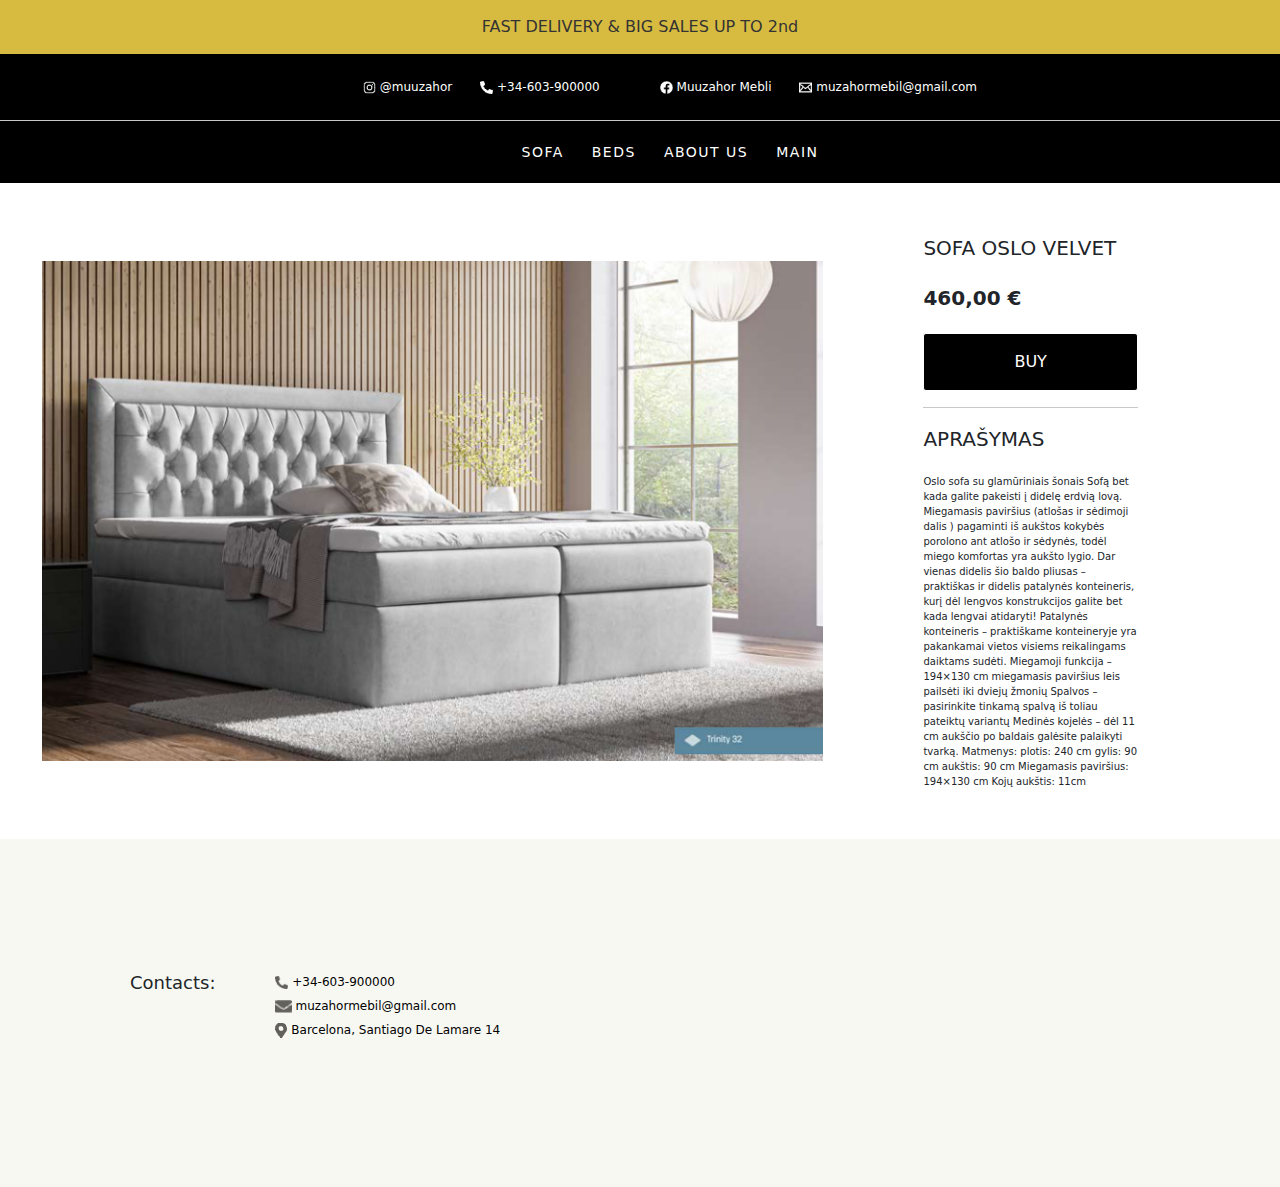
<file: card.html>
<!DOCTYPE html>
<html lang="en">
<head>
    <meta charset="UTF-8">
    <meta name="viewport" content="width=device-width, initial-scale=1.0">
    <title>Site</title>
    <link rel="stylesheet" href="assets/css/style.css">
    <link rel="stylesheet" href="assets/css/bootstrap.min.css">
    <link rel="stylesheet" href="assets/css/card.css">
    <link rel="stylesheet" href="assets/css/media.css">
</head>
<body>
    <header class="header">
        <div class="delivery">
            <div class="delivery_title">
                FAST DELIVERY & BIG SALES UP TO 2nd
            </div>
        </div>
        <div class="info">
            <div class="info__cont">
                <ul class="info__ul">
                    <li class="info__item">
                        <a href="">
                            <img class="item_img" src="assets/img/inst_img.png" alt="">
                            @muuzahor
                        </a>
                    </li>
                    <li class="info__item">
                        <a href="">
                            <img class="item_img" src="assets/img/mobile_img.png" alt="">
                            +34-603-900000
                        </a>
                    </li>
                </ul>
                <ul class="info__ul">
                    <li class="info__item">
                        <a href="">
                            <img class="item_img" src="assets/img/facebook_img.png" alt="">
                            Muuzahor Mebli
                        </a>
                    </li>
                    <li class="info__item">
                        <a href="">
                            <img class="item_img" src="assets/img/mail_img.png" alt="">
                            muzahormebil@gmail.com
                        </a>
                    </li>
                </ul>
            </div>
        </div>
        <div class="line_up">
            <hr>
        </div>
        <div class="nav__cont">

            <ul class="nav__info">
                <li class="nav__item"><a href="sofa.html">SOFA</a></li>
                <li class="nav__item"><a href="beds.html">BEDS</a></li>
                <li class="nav__item"><a href="about.html">ABOUT US</a></li>
                <li class="nav__item"><a href="index.html">MAIN</a></li>
            </ul>
        </div>
    </header>
    <main>
     <div class="card_main_sofa">
        <div class="container">
            <div class="card_main_row">
            <img class="card_main_img" src="assets/img/bed_img41.png" alt="">
            </div>
            <div class="card_main_row">
              <div class="card_main_title">
                SOFA OSLO VELVET
              </div>
              <div class="card_main_cost">
                460,00 €
              </div>
              <a href=""><button class="title_button">BUY</button></a> 
              <hr>
              <div class="card_main_title">
                APRAŠYMAS
              </div>
              <div class="card_main_info">
                Oslo sofa su glamūriniais šonais
                
                Sofą bet kada galite pakeisti į didelę erdvią lovą. Miegamasis paviršius (atlošas ir sėdimoji dalis ) pagaminti iš aukštos kokybės porolono ant atlošo ir sėdynės, todėl miego komfortas yra aukšto lygio.
                
                Dar vienas didelis šio baldo pliusas – praktiškas ir didelis patalynės konteineris, kurį dėl lengvos konstrukcijos galite bet kada lengvai atidaryti!
                
                Patalynės konteineris – praktiškame konteineryje yra pakankamai vietos visiems reikalingams daiktams sudėti.
                Miegamoji funkcija – 194×130 cm miegamasis paviršius leis pailsėti iki dviejų žmonių
                Spalvos – pasirinkite tinkamą spalvą iš toliau pateiktų variantų
                Medinės kojelės – dėl 11 cm aukščio po baldais galėsite palaikyti tvarką.
                
                
                Matmenys:
                
                plotis: 240 cm
                gylis: 90 cm
                aukštis: 90 cm
                Miegamasis paviršius: 194×130 cm
                Kojų aukštis: 11cm
              </div>

            </div>
        </div>
     </div>
    </main>
    <footer>
        <div class="nav_footer">
            <div class="conatiner">
                <div class="row">
                  <div class="contact">
                    <div class="contact_title">Contacts:</div>
                       <ul>
                        <li class="footer_item">
                            <a href="">
                                <img class="item_img" src="assets/img/phone.png" alt="">
                                +34-603-900000
                            </a>
                        </li>
                        <li class="footer_item">
                            <a href="">
                                <img class="item_img" src="assets/img/mail.png" alt="">
                                muzahormebil@gmail.com
                            </a>
                        </li>
                        <li class="footer_item">
                            <a href="">
                                <img src="assets/img/location.png" alt="">
                                Barcelona, Santiago De Lamare 14
                            </a>
                        </li>
                       </ul>
                  </div>
                </div>
                <div class="row">
                   <div class="info_footer">

                   </div>
                </div>
                <div class="row">
                   <div class="categories">

                   </div>
                </div>
            </div>
        </div>
    </footer>
    <script src="assets/js/bootstrap.min.js"></script>
</body>
</file>
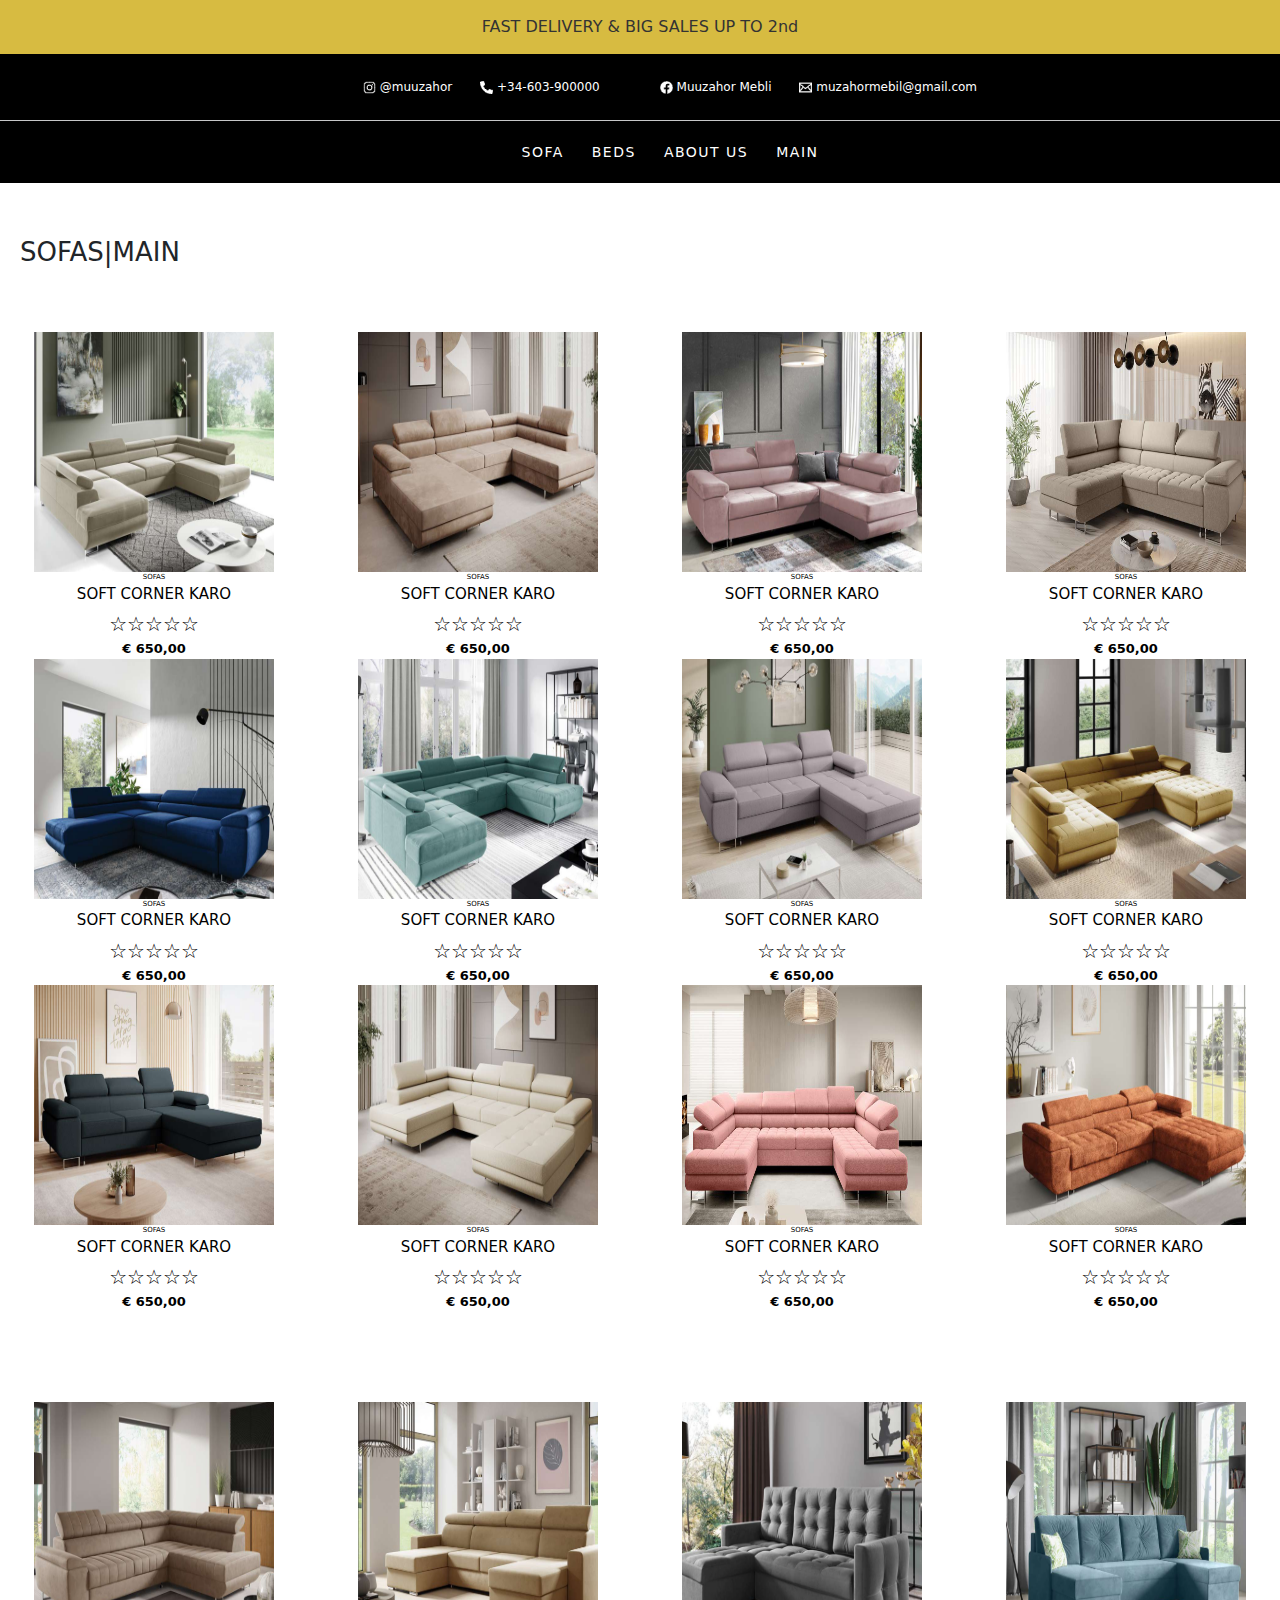
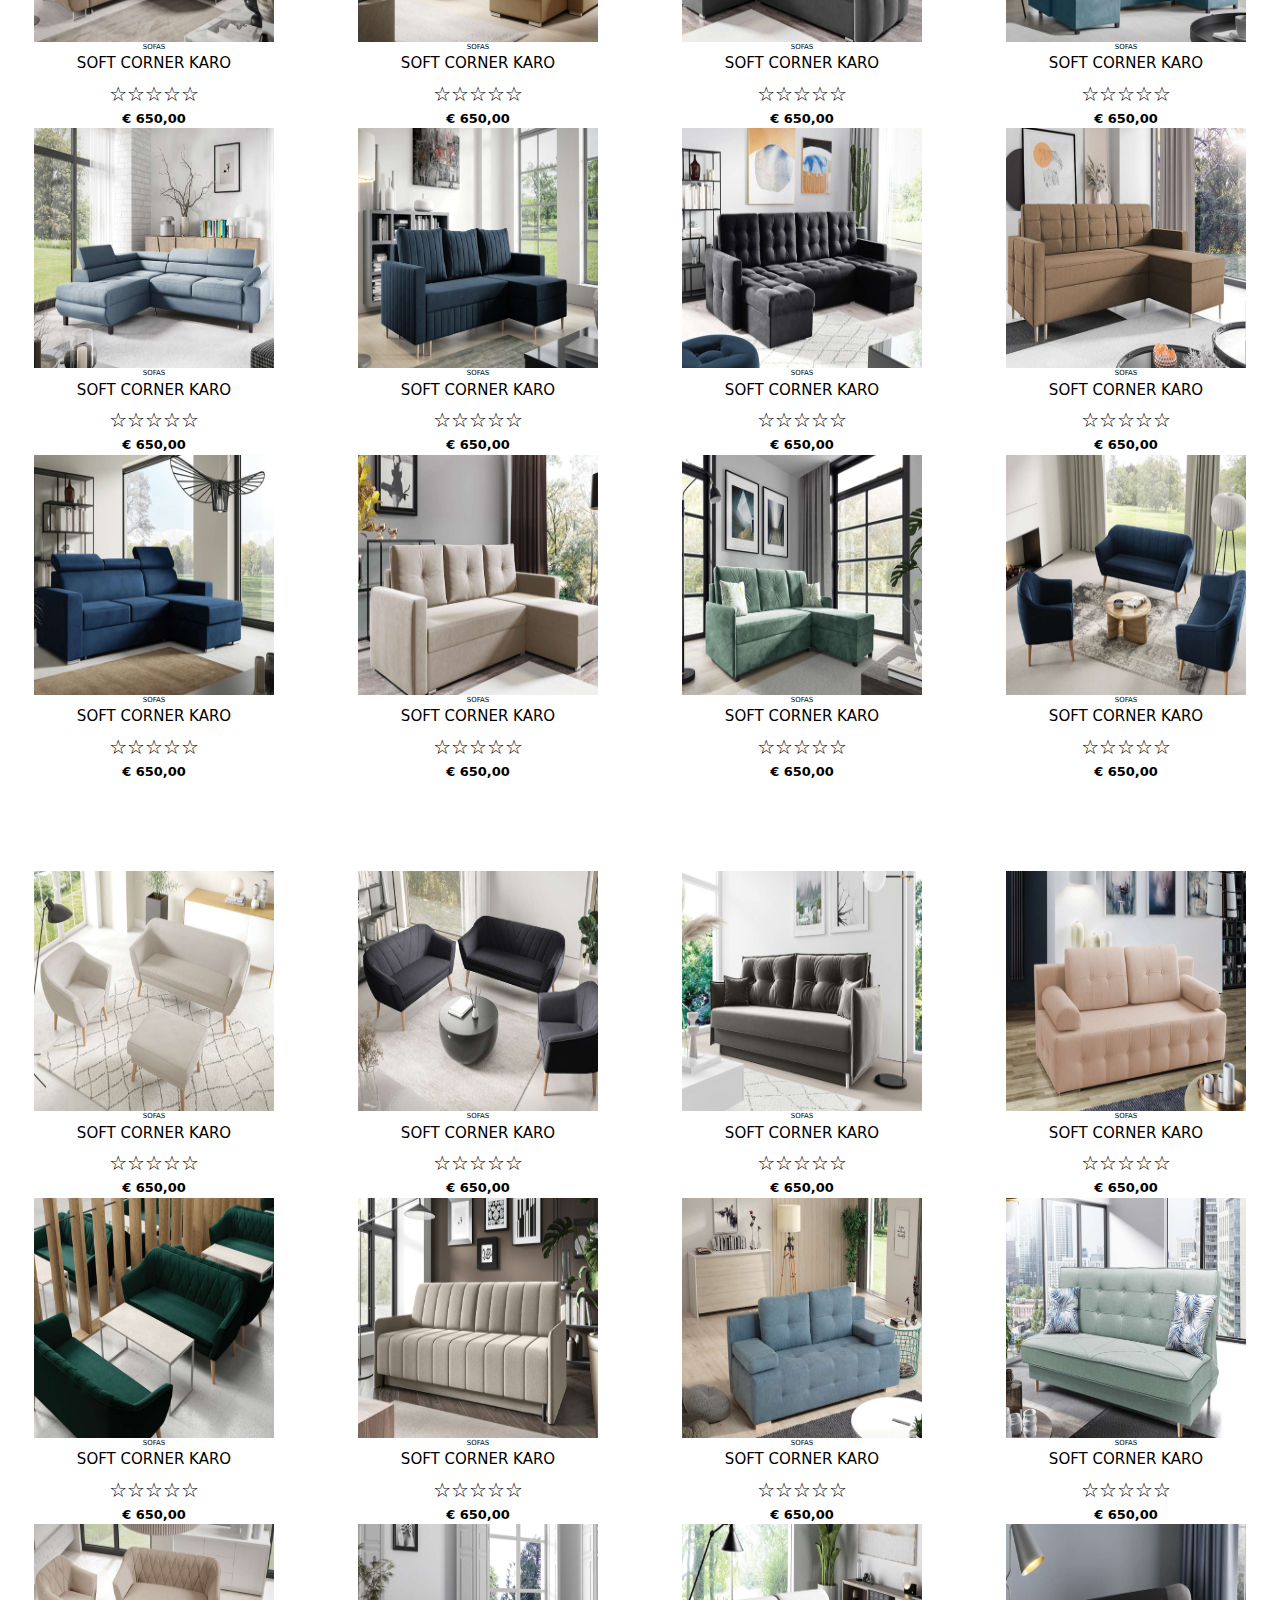
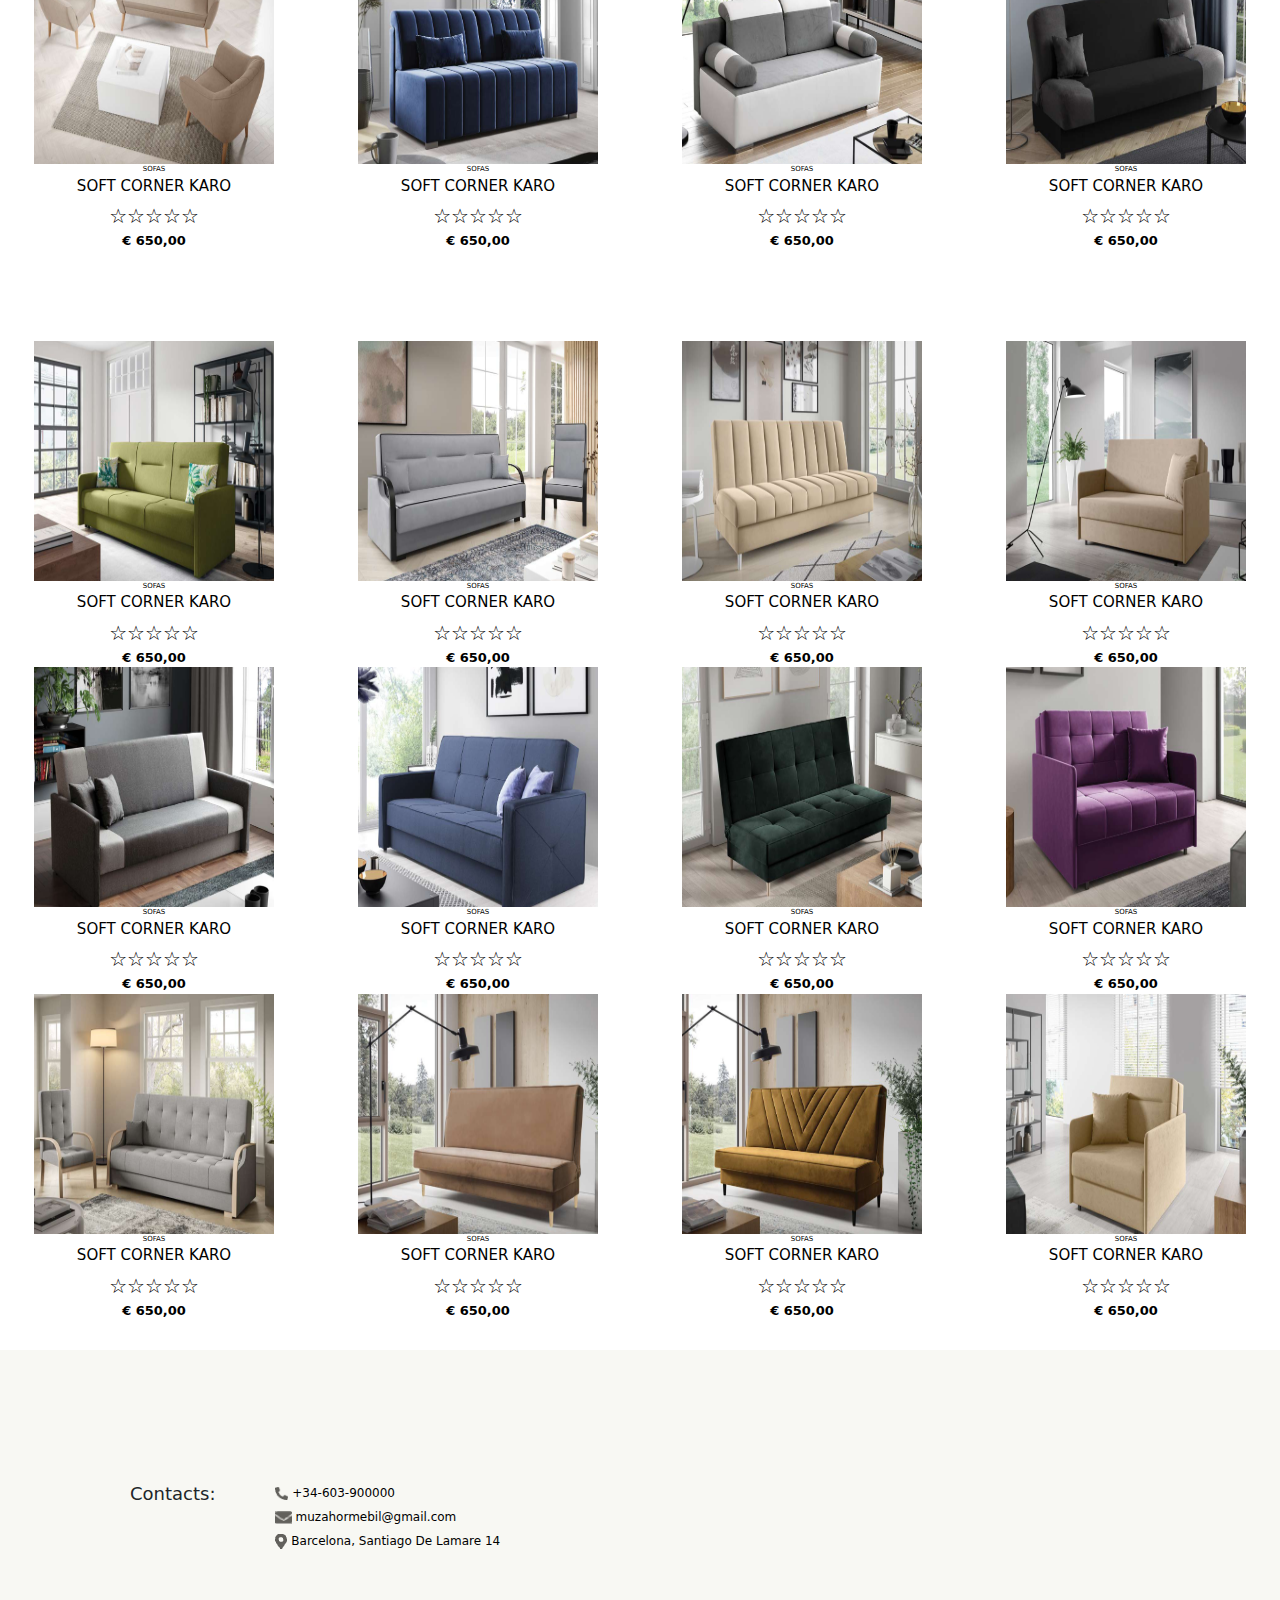
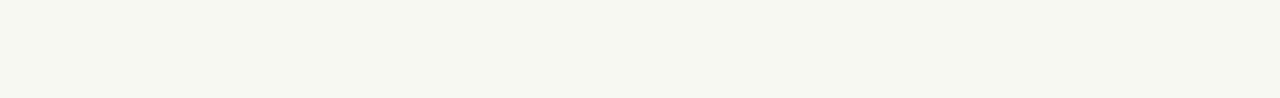
<file: sofa.html>
<!DOCTYPE html>
<html lang="lt">

<head>
    <meta charset="UTF-8">
    <meta name="viewport" content="width=device-width, initial-scale=1.0">
    <title>Site</title>
    <link rel="stylesheet" href="assets/css/style.css">
    <link rel="stylesheet" href="assets/css/bootstrap.min.css">
    <link rel="stylesheet" href="assets/css/sofa.css">
    <link rel="stylesheet" href="assets/css/media.css">
</head>

<body>
    <header class="header">
        <div class="delivery">
            <div class="delivery_title">
                FAST DELIVERY & BIG SALES UP TO 2nd
            </div>
        </div>
        <div class="info">
            <div class="info__cont">
                <ul class="info__ul">
                    <li class="info__item">
                        <a href="">
                            <img class="item_img" src="assets/img/inst_img.png" alt="">
                            @muuzahor
                        </a>
                    </li>
                    <li class="info__item">
                        <a href="">
                            <img class="item_img" src="assets/img/mobile_img.png" alt="">
                            +34-603-900000
                        </a>
                    </li>
                </ul>
                <ul class="info__ul">
                    <li class="info__item">
                        <a href="">
                            <img class="item_img" src="assets/img/facebook_img.png" alt="">
                            Muuzahor Mebli
                        </a>
                    </li>
                    <li class="info__item">
                        <a href="">
                            <img class="item_img" src="assets/img/mail_img.png" alt="">
                            muzahormebil@gmail.com
                        </a>
                    </li>
                </ul>
            </div>
        </div>
        <div class="line_up">
            <hr>
        </div>
        <div class="nav__cont">

            <ul class="nav__info">
                <li class="nav__item"><a href="sofa.html">SOFA</a></li>
                <li class="nav__item"><a href="beds.html">BEDS</a></li>
                <li class="nav__item"><a href="about.html">ABOUT US</a></li>
                <li class="nav__item"><a href="index.html">MAIN</a></li>
            </ul>
        </div>
    </header>

    <main>
        <div class="sofa_section">
            <div class="sofa_title">
               SOFAS|MAIN
            </div>
            <div class="container">
                <div class="row">
                    <div class="col">
                         <a class="sofa_item" href="">
                            <img class="sofa_item_img" src="assets/img/sofa_img1.png" alt="">
                            <div class="sofa_item_pretitle">
                                SOFAS
                            </div>
                            <div class="sofa_item_title">
                                SOFT CORNER KARO
                            </div>
                            <div class="reviews_rate">☆☆☆☆☆</div>
                            <div class="sofa_item_cost">
                                € 650,00 
                            </div>
                         </a>
                    </div>
                    <div class="col">
                        <a class="sofa_item" href="">
                            <img class="sofa_item_img" src="assets/img/sofa_img2.png" alt="">
                            <div class="sofa_item_pretitle">
                                SOFAS
                            </div>
                            <div class="sofa_item_title">
                                SOFT CORNER KARO
                            </div>
                            <div class="reviews_rate">☆☆☆☆☆</div>
                            <div class="sofa_item_cost">
                                € 650,00 
                            </div>
                         </a>
                    </div>
                    <div class="col">
                        <a class="sofa_item" href="">
                            <img class="sofa_item_img" src="assets/img/sofa_img3.png" alt="">
                            <div class="sofa_item_pretitle">
                                SOFAS
                            </div>
                            <div class="sofa_item_title">
                                SOFT CORNER KARO
                            </div>
                            <div class="reviews_rate">☆☆☆☆☆</div>
                            <div class="sofa_item_cost">
                                € 650,00 
                            </div>
                         </a>
                    </div>
                </div>
                <div class="row">
                    <div class="col">
                         <a class="sofa_item" href="">
                            <img class="sofa_item_img" src="assets/img/sofa_img4.png" alt="">
                            <div class="sofa_item_pretitle">
                                SOFAS
                            </div>
                            <div class="sofa_item_title">
                                SOFT CORNER KARO
                            </div>
                            <div class="reviews_rate">☆☆☆☆☆</div>
                            <div class="sofa_item_cost">
                                € 650,00 
                            </div>
                         </a>
                    </div>
                    <div class="col">
                        <a class="sofa_item" href="">
                            <img class="sofa_item_img" src="assets/img/sofa_img5.png" alt="">
                            <div class="sofa_item_pretitle">
                                SOFAS
                            </div>
                            <div class="sofa_item_title">
                                SOFT CORNER KARO
                            </div>
                            <div class="reviews_rate">☆☆☆☆☆</div>
                            <div class="sofa_item_cost">
                                € 650,00 
                            </div>
                         </a>
                    </div>
                    <div class="col">
                        <a class="sofa_item" href="">
                            <img class="sofa_item_img" src="assets/img/sofa_img6.png" alt="">
                            <div class="sofa_item_pretitle">
                                SOFAS
                            </div>
                            <div class="sofa_item_title">
                                SOFT CORNER KARO
                            </div>
                            <div class="reviews_rate">☆☆☆☆☆</div>
                            <div class="sofa_item_cost">
                                € 650,00 
                            </div>
                         </a>
                    </div>
                </div>
                <div class="row">
                    <div class="col">
                         <a class="sofa_item" href="">
                            <img class="sofa_item_img" src="assets/img/sofa_img7.png" alt="">
                            <div class="sofa_item_pretitle">
                                SOFAS
                            </div>
                            <div class="sofa_item_title">
                                SOFT CORNER KARO
                            </div>
                            <div class="reviews_rate">☆☆☆☆☆</div>
                            <div class="sofa_item_cost">
                                € 650,00 
                            </div>
                         </a>
                    </div>
                    <div class="col">
                        <a class="sofa_item" href="">
                            <img class="sofa_item_img" src="assets/img/sofa_img8.png" alt="">
                            <div class="sofa_item_pretitle">
                                SOFAS
                            </div>
                            <div class="sofa_item_title">
                                SOFT CORNER KARO
                            </div>
                            <div class="reviews_rate">☆☆☆☆☆</div>
                            <div class="sofa_item_cost">
                                € 650,00 
                            </div>
                         </a>
                    </div>
                    <div class="col">
                        <a class="sofa_item" href="">
                            <img class="sofa_item_img" src="assets/img/sofa_img9.png" alt="">
                            <div class="sofa_item_pretitle">
                                SOFAS
                            </div>
                            <div class="sofa_item_title">
                                SOFT CORNER KARO
                            </div>
                            <div class="reviews_rate">☆☆☆☆☆</div>
                            <div class="sofa_item_cost">
                                € 650,00 
                            </div>
                         </a>
                    </div>
                </div>
                <div class="row">
                    <div class="col">
                         <a class="sofa_item" href="">
                            <img class="sofa_item_img" src="assets/img/sofa_img10.png" alt="">
                            <div class="sofa_item_pretitle">
                                SOFAS
                            </div>
                            <div class="sofa_item_title">
                                SOFT CORNER KARO
                            </div>
                            <div class="reviews_rate">☆☆☆☆☆</div>
                            <div class="sofa_item_cost">
                                € 650,00 
                            </div>
                         </a>
                    </div>
                    <div class="col">
                        <a class="sofa_item" href="">
                            <img class="sofa_item_img" src="assets/img/sofa_img11.png" alt="">
                            <div class="sofa_item_pretitle">
                                SOFAS
                            </div>
                            <div class="sofa_item_title">
                                SOFT CORNER KARO
                            </div>
                            <div class="reviews_rate">☆☆☆☆☆</div>
                            <div class="sofa_item_cost">
                                € 650,00 
                            </div>
                         </a>
                    </div>
                    <div class="col">
                        <a class="sofa_item" href="">
                            <img class="sofa_item_img" src="assets/img/sofa_img12.png" alt="">
                            <div class="sofa_item_pretitle">
                                SOFAS
                            </div>
                            <div class="sofa_item_title">
                                SOFT CORNER KARO
                            </div>
                            <div class="reviews_rate">☆☆☆☆☆</div>
                            <div class="sofa_item_cost">
                                € 650,00 
                            </div>
                         </a>
                    </div>
                </div>
            </div>
            <div class="container">
                <div class="row">
                    <div class="col">
                         <a class="sofa_item" href="">
                            <img class="sofa_item_img" src="assets/img/sofa_img13.png" alt="">
                            <div class="sofa_item_pretitle">
                                SOFAS
                            </div>
                            <div class="sofa_item_title">
                                SOFT CORNER KARO
                            </div>
                            <div class="reviews_rate">☆☆☆☆☆</div>
                            <div class="sofa_item_cost">
                                € 650,00 
                            </div>
                         </a>
                    </div>
                    <div class="col">
                        <a class="sofa_item" href="">
                            <img class="sofa_item_img" src="assets/img/sofa_img14.png" alt="">
                            <div class="sofa_item_pretitle">
                                SOFAS
                            </div>
                            <div class="sofa_item_title">
                                SOFT CORNER KARO
                            </div>
                            <div class="reviews_rate">☆☆☆☆☆</div>
                            <div class="sofa_item_cost">
                                € 650,00 
                            </div>
                         </a>
                    </div>
                    <div class="col">
                        <a class="sofa_item" href="">
                            <img class="sofa_item_img" src="assets/img/sofa_img15.png" alt="">
                            <div class="sofa_item_pretitle">
                                SOFAS
                            </div>
                            <div class="sofa_item_title">
                                SOFT CORNER KARO
                            </div>
                            <div class="reviews_rate">☆☆☆☆☆</div>
                            <div class="sofa_item_cost">
                                € 650,00 
                            </div>
                         </a>
                    </div>
                </div>
                <div class="row">
                    <div class="col">
                         <a class="sofa_item" href="">
                            <img class="sofa_item_img" src="assets/img/sofa_img16.png" alt="">
                            <div class="sofa_item_pretitle">
                                SOFAS
                            </div>
                            <div class="sofa_item_title">
                                SOFT CORNER KARO
                            </div>
                            <div class="reviews_rate">☆☆☆☆☆</div>
                            <div class="sofa_item_cost">
                                € 650,00 
                            </div>
                         </a>
                    </div>
                    <div class="col">
                        <a class="sofa_item" href="">
                            <img class="sofa_item_img" src="assets/img/sofa_img17.png" alt="">
                            <div class="sofa_item_pretitle">
                                SOFAS
                            </div>
                            <div class="sofa_item_title">
                                SOFT CORNER KARO
                            </div>
                            <div class="reviews_rate">☆☆☆☆☆</div>
                            <div class="sofa_item_cost">
                                € 650,00 
                            </div>
                         </a>
                    </div>
                    <div class="col">
                        <a class="sofa_item" href="">
                            <img class="sofa_item_img" src="assets/img/sofa_img18.png" alt="">
                            <div class="sofa_item_pretitle">
                                SOFAS
                            </div>
                            <div class="sofa_item_title">
                                SOFT CORNER KARO
                            </div>
                            <div class="reviews_rate">☆☆☆☆☆</div>
                            <div class="sofa_item_cost">
                                € 650,00 
                            </div>
                         </a>
                    </div>
                </div>
                <div class="row">
                    <div class="col">
                         <a class="sofa_item" href="">
                            <img class="sofa_item_img" src="assets/img/sofa_img19.png" alt="">
                            <div class="sofa_item_pretitle">
                                SOFAS
                            </div>
                            <div class="sofa_item_title">
                                SOFT CORNER KARO
                            </div>
                            <div class="reviews_rate">☆☆☆☆☆</div>
                            <div class="sofa_item_cost">
                                € 650,00 
                            </div>
                         </a>
                    </div>
                    <div class="col">
                        <a class="sofa_item" href="">
                            <img class="sofa_item_img" src="assets/img/sofa_img20.png" alt="">
                            <div class="sofa_item_pretitle">
                                SOFAS
                            </div>
                            <div class="sofa_item_title">
                                SOFT CORNER KARO
                            </div>
                            <div class="reviews_rate">☆☆☆☆☆</div>
                            <div class="sofa_item_cost">
                                € 650,00 
                            </div>
                         </a>
                    </div>
                    <div class="col">
                        <a class="sofa_item" href="">
                            <img class="sofa_item_img" src="assets/img/sofa_img21.png" alt="">
                            <div class="sofa_item_pretitle">
                                SOFAS
                            </div>
                            <div class="sofa_item_title">
                                SOFT CORNER KARO
                            </div>
                            <div class="reviews_rate">☆☆☆☆☆</div>
                            <div class="sofa_item_cost">
                                € 650,00 
                            </div>
                         </a>
                    </div>
                </div>
                <div class="row">
                    <div class="col">
                         <a class="sofa_item" href="">
                            <img class="sofa_item_img" src="assets/img/sofa_img22.png" alt="">
                            <div class="sofa_item_pretitle">
                                SOFAS
                            </div>
                            <div class="sofa_item_title">
                                SOFT CORNER KARO
                            </div>
                            <div class="reviews_rate">☆☆☆☆☆</div>
                            <div class="sofa_item_cost">
                                € 650,00 
                            </div>
                         </a>
                    </div>
                    <div class="col">
                        <a class="sofa_item" href="">
                            <img class="sofa_item_img" src="assets/img/sofa_img23.png" alt="">
                            <div class="sofa_item_pretitle">
                                SOFAS
                            </div>
                            <div class="sofa_item_title">
                                SOFT CORNER KARO
                            </div>
                            <div class="reviews_rate">☆☆☆☆☆</div>
                            <div class="sofa_item_cost">
                                € 650,00 
                            </div>
                         </a>
                    </div>
                    <div class="col">
                        <a class="sofa_item" href="">
                            <img class="sofa_item_img" src="assets/img/sofa_img24.png" alt="">
                            <div class="sofa_item_pretitle">
                                SOFAS
                            </div>
                            <div class="sofa_item_title">
                                SOFT CORNER KARO
                            </div>
                            <div class="reviews_rate">☆☆☆☆☆</div>
                            <div class="sofa_item_cost">
                                € 650,00 
                            </div>
                         </a>
                    </div>
                </div>
            </div>
            <div class="container">
                <div class="row">
                    <div class="col">
                         <a class="sofa_item" href="">
                            <img class="sofa_item_img" src="assets/img/sofa_img25.png" alt="">
                            <div class="sofa_item_pretitle">
                                SOFAS
                            </div>
                            <div class="sofa_item_title">
                                SOFT CORNER KARO
                            </div>
                            <div class="reviews_rate">☆☆☆☆☆</div>
                            <div class="sofa_item_cost">
                                € 650,00 
                            </div>
                         </a>
                    </div>
                    <div class="col">
                        <a class="sofa_item" href="">
                            <img class="sofa_item_img" src="assets/img/sofa_img26.png" alt="">
                            <div class="sofa_item_pretitle">
                                SOFAS
                            </div>
                            <div class="sofa_item_title">
                                SOFT CORNER KARO
                            </div>
                            <div class="reviews_rate">☆☆☆☆☆</div>
                            <div class="sofa_item_cost">
                                € 650,00 
                            </div>
                         </a>
                    </div>
                    <div class="col">
                        <a class="sofa_item" href="">
                            <img class="sofa_item_img" src="assets/img/sofa_img27.png" alt="">
                            <div class="sofa_item_pretitle">
                                SOFAS
                            </div>
                            <div class="sofa_item_title">
                                SOFT CORNER KARO
                            </div>
                            <div class="reviews_rate">☆☆☆☆☆</div>
                            <div class="sofa_item_cost">
                                € 650,00 
                            </div>
                         </a>
                    </div>
                </div>
                <div class="row">
                    <div class="col">
                         <a class="sofa_item" href="">
                            <img class="sofa_item_img" src="assets/img/sofa_img28.png" alt="">
                            <div class="sofa_item_pretitle">
                                SOFAS
                            </div>
                            <div class="sofa_item_title">
                                SOFT CORNER KARO
                            </div>
                            <div class="reviews_rate">☆☆☆☆☆</div>
                            <div class="sofa_item_cost">
                                € 650,00 
                            </div>
                         </a>
                    </div>
                    <div class="col">
                        <a class="sofa_item" href="">
                            <img class="sofa_item_img" src="assets/img/sofa_img29.png" alt="">
                            <div class="sofa_item_pretitle">
                                SOFAS
                            </div>
                            <div class="sofa_item_title">
                                SOFT CORNER KARO
                            </div>
                            <div class="reviews_rate">☆☆☆☆☆</div>
                            <div class="sofa_item_cost">
                                € 650,00 
                            </div>
                         </a>
                    </div>
                    <div class="col">
                        <a class="sofa_item" href="">
                            <img class="sofa_item_img" src="assets/img/sofa_img30.png" alt="">
                            <div class="sofa_item_pretitle">
                                SOFAS
                            </div>
                            <div class="sofa_item_title">
                                SOFT CORNER KARO
                            </div>
                            <div class="reviews_rate">☆☆☆☆☆</div>
                            <div class="sofa_item_cost">
                                € 650,00 
                            </div>
                         </a>
                    </div>
                </div>
                <div class="row">
                    <div class="col">
                         <a class="sofa_item" href="">
                            <img class="sofa_item_img" src="assets/img/sofa_img31.png" alt="">
                            <div class="sofa_item_pretitle">
                                SOFAS
                            </div>
                            <div class="sofa_item_title">
                                SOFT CORNER KARO
                            </div>
                            <div class="reviews_rate">☆☆☆☆☆</div>
                            <div class="sofa_item_cost">
                                € 650,00 
                            </div>
                         </a>
                    </div>
                    <div class="col">
                        <a class="sofa_item" href="">
                            <img class="sofa_item_img" src="assets/img/sofa_img32.png" alt="">
                            <div class="sofa_item_pretitle">
                                SOFAS
                            </div>
                            <div class="sofa_item_title">
                                SOFT CORNER KARO
                            </div>
                            <div class="reviews_rate">☆☆☆☆☆</div>
                            <div class="sofa_item_cost">
                                € 650,00 
                            </div>
                         </a>
                    </div>
                    <div class="col">
                        <a class="sofa_item" href="">
                            <img class="sofa_item_img" src="assets/img/sofa_img33.png" alt="">
                            <div class="sofa_item_pretitle">
                                SOFAS
                            </div>
                            <div class="sofa_item_title">
                                SOFT CORNER KARO
                            </div>
                            <div class="reviews_rate">☆☆☆☆☆</div>
                            <div class="sofa_item_cost">
                                € 650,00 
                            </div>
                         </a>
                    </div>
                </div>
                <div class="row">
                    <div class="col">
                         <a class="sofa_item" href="">
                            <img class="sofa_item_img" src="assets/img/sofa_img34.png" alt="">
                            <div class="sofa_item_pretitle">
                                SOFAS
                            </div>
                            <div class="sofa_item_title">
                                SOFT CORNER KARO
                            </div>
                            <div class="reviews_rate">☆☆☆☆☆</div>
                            <div class="sofa_item_cost">
                                € 650,00 
                            </div>
                         </a>
                    </div>
                    <div class="col">
                        <a class="sofa_item" href="">
                            <img class="sofa_item_img" src="assets/img/sofa_img35.png" alt="">
                            <div class="sofa_item_pretitle">
                                SOFAS
                            </div>
                            <div class="sofa_item_title">
                                SOFT CORNER KARO
                            </div>
                            <div class="reviews_rate">☆☆☆☆☆</div>
                            <div class="sofa_item_cost">
                                € 650,00 
                            </div>
                         </a>
                    </div>
                    <div class="col">
                        <a class="sofa_item" href="">
                            <img class="sofa_item_img" src="assets/img/sofa_img36.png" alt="">
                            <div class="sofa_item_pretitle">
                                SOFAS
                            </div>
                            <div class="sofa_item_title">
                                SOFT CORNER KARO
                            </div>
                            <div class="reviews_rate">☆☆☆☆☆</div>
                            <div class="sofa_item_cost">
                                € 650,00 
                            </div>
                         </a>
                    </div>
                </div>
            </div>
            <div class="container">
                <div class="row">
                    <div class="col">
                         <a class="sofa_item" href="">
                            <img class="sofa_item_img" src="assets/img/sofa_img37.png" alt="">
                            <div class="sofa_item_pretitle">
                                SOFAS
                            </div>
                            <div class="sofa_item_title">
                                SOFT CORNER KARO
                            </div>
                            <div class="reviews_rate">☆☆☆☆☆</div>
                            <div class="sofa_item_cost">
                                € 650,00 
                            </div>
                         </a>
                    </div>
                    <div class="col">
                        <a class="sofa_item" href="">
                            <img class="sofa_item_img" src="assets/img/sofa_img38.png" alt="">
                            <div class="sofa_item_pretitle">
                                SOFAS
                            </div>
                            <div class="sofa_item_title">
                                SOFT CORNER KARO
                            </div>
                            <div class="reviews_rate">☆☆☆☆☆</div>
                            <div class="sofa_item_cost">
                                € 650,00 
                            </div>
                         </a>
                    </div>
                    <div class="col">
                        <a class="sofa_item" href="">
                            <img class="sofa_item_img" src="assets/img/sofa_img39.png" alt="">
                            <div class="sofa_item_pretitle">
                                SOFAS
                            </div>
                            <div class="sofa_item_title">
                                SOFT CORNER KARO
                            </div>
                            <div class="reviews_rate">☆☆☆☆☆</div>
                            <div class="sofa_item_cost">
                                € 650,00 
                            </div>
                         </a>
                    </div>
                </div>
                <div class="row">
                    <div class="col">
                         <a class="sofa_item" href="">
                            <img class="sofa_item_img" src="assets/img/sofa_img40.png" alt="">
                            <div class="sofa_item_pretitle">
                                SOFAS
                            </div>
                            <div class="sofa_item_title">
                                SOFT CORNER KARO
                            </div>
                            <div class="reviews_rate">☆☆☆☆☆</div>
                            <div class="sofa_item_cost">
                                € 650,00 
                            </div>
                         </a>
                    </div>
                    <div class="col">
                        <a class="sofa_item" href="">
                            <img class="sofa_item_img" src="assets/img/sofa_img41.png" alt="">
                            <div class="sofa_item_pretitle">
                                SOFAS
                            </div>
                            <div class="sofa_item_title">
                                SOFT CORNER KARO
                            </div>
                            <div class="reviews_rate">☆☆☆☆☆</div>
                            <div class="sofa_item_cost">
                                € 650,00 
                            </div>
                         </a>
                    </div>
                    <div class="col">
                        <a class="sofa_item" href="">
                            <img class="sofa_item_img" src="assets/img/sofa_img42.png" alt="">
                            <div class="sofa_item_pretitle">
                                SOFAS
                            </div>
                            <div class="sofa_item_title">
                                SOFT CORNER KARO
                            </div>
                            <div class="reviews_rate">☆☆☆☆☆</div>
                            <div class="sofa_item_cost">
                                € 650,00 
                            </div>
                         </a>
                    </div>
                </div>
                <div class="row">
                    <div class="col">
                         <a class="sofa_item" href="">
                            <img class="sofa_item_img" src="assets/img/sofa_img43.png" alt="">
                            <div class="sofa_item_pretitle">
                                SOFAS
                            </div>
                            <div class="sofa_item_title">
                                SOFT CORNER KARO
                            </div>
                            <div class="reviews_rate">☆☆☆☆☆</div>
                            <div class="sofa_item_cost">
                                € 650,00 
                            </div>
                         </a>
                    </div>
                    <div class="col">
                        <a class="sofa_item" href="">
                            <img class="sofa_item_img" src="assets/img/sofa_img44.png" alt="">
                            <div class="sofa_item_pretitle">
                                SOFAS
                            </div>
                            <div class="sofa_item_title">
                                SOFT CORNER KARO
                            </div>
                            <div class="reviews_rate">☆☆☆☆☆</div>
                            <div class="sofa_item_cost">
                                € 650,00 
                            </div>
                         </a>
                    </div>
                    <div class="col">
                        <a class="sofa_item" href="">
                            <img class="sofa_item_img" src="assets/img/sofa_img45.png" alt="">
                            <div class="sofa_item_pretitle">
                                SOFAS
                            </div>
                            <div class="sofa_item_title">
                                SOFT CORNER KARO
                            </div>
                            <div class="reviews_rate">☆☆☆☆☆</div>
                            <div class="sofa_item_cost">
                                € 650,00 
                            </div>
                         </a>
                    </div>
                </div>
                <div class="row">
                    <div class="col">
                         <a class="sofa_item" href="">
                            <img class="sofa_item_img" src="assets/img/sofa_img46.png" alt="">
                            <div class="sofa_item_pretitle">
                                SOFAS
                            </div>
                            <div class="sofa_item_title">
                                SOFT CORNER KARO
                            </div>
                            <div class="reviews_rate">☆☆☆☆☆</div>
                            <div class="sofa_item_cost">
                                € 650,00 
                            </div>
                         </a>
                    </div>
                    <div class="col">
                        <a class="sofa_item" href="">
                            <img class="sofa_item_img" src="assets/img/sofa_img47.png" alt="">
                            <div class="sofa_item_pretitle">
                                SOFAS
                            </div>
                            <div class="sofa_item_title">
                                SOFT CORNER KARO
                            </div>
                            <div class="reviews_rate">☆☆☆☆☆</div>
                            <div class="sofa_item_cost">
                                € 650,00 
                            </div>
                         </a>
                    </div>
                    <div class="col">
                        <a class="sofa_item" href="">
                            <img class="sofa_item_img" src="assets/img/sofa_img48.png" alt="">
                            <div class="sofa_item_pretitle">
                                SOFAS
                            </div>
                            <div class="sofa_item_title">
                                SOFT CORNER KARO
                            </div>
                            <div class="reviews_rate">☆☆☆☆☆</div>
                            <div class="sofa_item_cost">
                                € 650,00 
                            </div>
                         </a>
                    </div>
                </div>
            </div>
        </div>
    </main>

    <footer>
        <div class="nav_footer">
            <div class="conatiner">
                <div class="row">
                  <div class="contact">
                    <div class="contact_title">Contacts:</div>
                       <ul>
                        <li class="footer_item">
                            <a href="">
                                <img class="item_img" src="assets/img/phone.png" alt="">
                                +34-603-900000
                            </a>
                        </li>
                        <li class="footer_item">
                            <a href="">
                                <img class="item_img" src="assets/img/mail.png" alt="">
                                muzahormebil@gmail.com
                            </a>
                        </li>
                        <li class="footer_item">
                            <a href="">
                                <img src="assets/img/location.png" alt="">
                                Barcelona, Santiago De Lamare 14
                            </a>
                        </li>
                       </ul>
                  </div>
                </div>
                <div class="row">
                   <div class="info_footer">

                   </div>
                </div>
                <div class="row">
                   <div class="categories">

                   </div>
                </div>
            </div>
        </div>
    </footer>
</body>

</html>
</file>
<file: assets/css/style.css>
@font-face {
    font-family: "Open Sans";
    src: url('/assets/fonts/OpenSans-Regular.ttf');
    font-weight: 400;
    font-style: normal;
    font-display: swap;
}

@font-face {
    font-family: "Open Sans";
    src: url('/assets/fonts/OpenSans-SemiBold.ttf');
    font-weight: 600;
    font-style: normal;
    font-display: swap;
}

@font-face {
    font-family: "Open Sans";
    src: url('/assets/fonts/OpenSans-Medium.ttf');
    font-weight: 500;
    font-style: normal;
    font-display: swap;
}

@font-face {
    font-family: "Open Sans";
    src: url('/assets/fonts/OpenSans-Bold.ttf');
    font-weight: 700;
    font-style: normal;
    font-display: swap;
}


body {
    margin: 0;
    font-weight: 500;
    font-family: "Open Sans";
    position: relative;
    overflow-x: hidden;
}

.container{
    display: flex;
    justify-content: center;
    align-items: center;
}

.header {
    background-color: #000;
    background-size: 100%;
    width: auto;
    position: relative;
}

.delivery{
    background-color: #d7bb41;
    font-weight: 500;
    padding: 15px;
    display: flex;
    justify-content: center;
}

.delivery_title{
    color: #333333;
}

.info {
    display: flex;
    justify-content: center;
    margin-top: 20px;
    margin-bottom: -10px;
}

.info__cont {
    display: flex;
    justify-content: space-between;
}

.info__ul {
    display: flex;
    max-width: 100%;
}

.info__item {
    margin-left: 28px;
    color: #fff;
    list-style-type: none;
}

.info__item a {
    text-decoration: none;
    color: #fff;
    font-size: 12px;
}

.info__item a:hover{
    color: #d7bb41;
    transition: 0.5s;
}

.item_img{
    height: 13px;
}

.line_up{
    background-color: #fff;
}

.nav__cont {
    display: flex;
    justify-content: center;
}

.nav__info {
    display: flex;
}

.nav__item {
    color: #fff;
    list-style-type: none;
    margin-left: 28px;

}

.nav__item a {
    font-size: 14px;
    line-height: 30px;
    letter-spacing: 1.5px;
    text-transform: uppercase;
    text-decoration: none;
    color: #FFFFFF;
    position: relative;
}

.nav__item a::after{
    content: "";
    position: absolute;
    top: calc(100% + 10px);
    left: 0;
    width: 0%;
    height: 2px;
    background: #ffffff;
    transition: .3s;
}


.nav__item a:hover {
    color: #d7bb41;
    transition: 0.5s;
}

.title {
    position: relative;
    background-image: url("../img/back_title.png");
    background-repeat: no-repeat;
    background-size: cover;
    height: 500px;
    display: flex;
    justify-content: center;
    align-items: center;    
}

.title_info {
    display: flex;
    flex-direction: column;
    align-items: center;
    max-width: 1920px;

}

.title_txt {
    font-weight: 700;
    color: #ffffff;
    font-size: 25px;
}

.title_txt_2 {
    color: #fff;
    font-weight: 500;
    margin-top: 20px;
    font-size: 18px;
}

.title_button {
    background-color: #000;
    padding: 16px 90px;
    border: 1px solid #fff;
    transition: 0.4s;
    border-radius: 3px;
    color: #fff;
    font-weight: 500;
    margin-top: 20px;
}

.title_button:hover {
    background-color: #fff;
    transition: 0.4s;
    color: #000;
}

.offers{
    margin-top: 20px;
}

.card_item{
    position: relative;
    width: 50%;
    margin-right: 100px;
}

.card_item:nth-child(1){
    margin-left: 100px;
}

.card_img{
    width: 460px;
    height: 380px;
}

.card_item .title_button{
    position: absolute;
    top: 78%;
    left: 10%;
    background-color: #fff;
    color: #000;
}

.card_item .title_button:hover{
    background-color: #000;
    color: #fff;
    border: 1px solid #fff;
}

.about{
    display: flex;
    flex-direction: column;
    align-items: center;
    justify-content: center;
    margin-top: 90px;
}

.about_row{
    margin-top: 40px;
    margin-left: 40px;
}

.about_card{
    margin-bottom: 40px;
}

.about_title{
    font-size: 28px;
    font-weight: 700;
}

.about_card{
    display: flex;
    flex-direction: column;
    padding: 100px 220px;
    background-color: #f5f5f5;
    border-radius: 10px;
    justify-content: center;
    align-items: center;
    border: 3px solid #e7e7e7;
    max-height: 375px;
    max-width: 660px;
    text-align: center;
}

.about_subtitle{
    font-size: 22px;
    font-weight: 500;
    margin-top: 25px;
}

.about_discrip{
    font-size: 13px;
    margin-top: 20px;
}

.reviews{
    display: flex;
    flex-direction: column;
    align-items: center;
    justify-content: center;
    margin-top: 100px;
}

.reviews_item{
    display: flex;
    flex-direction: row;
}

.reviews_title{
    font-size: 28px;
    font-weight: 700;
}

.reviews_row{
    display: flex;
    margin-top: 40px;
}

.reviews_card{
   display: flex;
   flex-direction: column;
   justify-content: center;
   align-items: center;
   margin-left: 60px;
   position: relative;
}

.reviews_subtitle{
    max-width: 370px;
    max-height: 205px;
    padding: 40px 10px;
    background-color: #f5f5f5;
    border-radius: 15px;
    text-align: center;
    font-size: 13px;
    font-weight: 400;
}

.reviews_card img{
    margin-top: 10px;
}

.reviews_name{
    font-size: 19px;
   font-weight: 700;
   margin-top: 7px;
}

.reviews_rate{
    font-size: 20px;
    margin-top: 4px;
}

.reviews_date{
    margin-top: 7px;
}

.review_img{
    margin-top: 50px;
}

.nav_footer{
    padding: 130px;
    background-color: #f8f8f3;   
}

.contact{
    display: flex;
    flex-direction: row;
}

.contact_title{
    font-size: 18px;
    font-weight: 500;
}

.footer_item{
    margin-left: 28px;
    list-style-type: none;
}

.footer_item a{
    text-decoration: none;
    color: #000000;
    font-size: 12px;
}

.footer_item a:hover{
    color: #000;
}
</file>
<file: assets/css/media.css>
@media only screen and (max-width: 1660px) {
    .card_item {
        margin-right: 60px;
    }

    .card_item:nth-child(1) {
        margin-left: 50px;
    }

    .card_img {
        width: 330px;
        height: 270px;
    }

    .card_item .title_button {
        top: 70%;
        left: 7%;
        padding: 10px 50px;
    }

    .about_title {
        font-size: 24px;
    }

    .about_card {
        padding: 80px 170px;
        max-height: 335px;
        max-width: 560px;
    }

    .sofa_title{
        font-size: 26px;
       font-weight: 500;
       margin-left: 20px;
    }

    .sofa_section .row{
        margin: 30px;
    }
    
    .sofa_item{
        max-width: 240px;
        min-height: 240px;
    }
    
    .sofa_item_img{
        max-width: 240px;
        min-height: 240px;
    }

    .sofa_item_pretitle{
        font-size: 7px;
    }
    
    .sofa_item_title{
        font-size: 15px;
    }
    
    .sofa_item_cost{
        font-size: 13px;
    }

}

@media only screen and (max-width: 1250px) {
    .card_item {
        margin-right: 5px;
    }

    .card_item:nth-child(1) {
        margin-left: 30px;
    }

    .card_img {
        width: 250px;
        height: 230px;
    }

    .card_item .title_button {
        top: 70%;
        left: 7%;
        padding: 7px 35px;
    }

    .about_title {
        font-size: 20px;
    }

    .about_card {
        padding: 50px 120px;
        max-height: 235px;
        max-width: 460px;
    }

    .about_subtitle {
        font-size: 17px;
        font-weight: 500;
        margin-top: 25px;
    }

    .about_discrip {
        font-size: 8px;
        margin-top: 20px;
    }

    .reviews_title {
        font-size: 20px;
    }

    .reviews_subtitle {
        max-width: 370px;
        max-height: 205px;
        padding: 30px 10px;
        font-size: 9px;
    }

    .reviews_card img {
        height: 50px;
    }

    .reviews_title {
        font-size: 24px;
        font-weight: 700;
    }

    .reviews_card img {
        height: 50px;
    }

    .reviews_name {
        font-size: 14px;
        margin-top: 7px;
    }

    .reviews_rate {
        font-size: 12px;
        margin-top: 4px;
    }

    .reviews_date {
        margin-top: 7px;
        font-size: 10px;
    }

    .review_img {
        height: 30px;
    }

    .sofa_title{
        font-size: 21px;
       font-weight: 500;
       margin-left: 20px;
    }

    .sofa_section .row{
        margin: 30px;
    }
       
    .sofa_item_img{
        max-width: 180px;
        min-height: 180px;
    }

    .sofa_item_pretitle{
        font-size: 5px;
    }
    
    .sofa_item_title{
        font-size: 11px;
    }
    
    .sofa_item_cost{
        font-size: 9px;
    }

    .card_main_row .title_button{
        padding: 10px 60px;
     }
     
     .card_main_img{
         max-height: 400px;
         min-width: 350px;
     }
     
     .card_main_title{
         font-size: 17px;
         font-weight: 500;
         margin-bottom: 20px;
     }
     
     .card_main_cost{
         font-size: 17px;
         font-weight: 700;
     }
     
     .card_main_info{
         font-size: 7px;
     }

}

@media only screen and (max-width: 991px) {
    .card_item {
        margin-right: 2px;
    }

    .card_item:nth-child(1) {
        margin-left: 10px;
    }

    .card_img {
        width: 220px;
        height: 180px;
    }

    .card_item .title_button {
        top: 60%;
        left: 8%;
        padding: 6px 30px;
    }

    .about_title {
        font-size: 17px;
    }

    .about_card {
        padding: 30px 90px;
        max-height: 165px;
        max-width: 300px;
    }

    .about_card img {
        height: 15px;
    }

    .about_subtitle {
        font-size: 10px;
        font-weight: 500;
        margin-top: 20px;
    }

    .about_discrip {
        font-size: 4px;
        margin-top: 5px;
    }

    .reviews_title {
        font-size: 15px;
    }

    .reviews_subtitle {
        max-width: 320px;
        max-height: 180px;
        padding: 20px 6px;
        font-size: 6px;
    }

    .reviews_card img {
        height: 35px;
    }

    .reviews_name {
        font-size: 10px;
        margin-top: 5px;
    }

    .reviews_rate {
        font-size: 7px;
        margin-top: 4px;
    }

    .reviews_date {
        margin-top: 5px;
        font-size: 10px;
    }

    .review_img {
        height: 20px;
    }

    .about_us_title {
        font-weight: 700;
        font-size: 12px;
    }

    .about_line {
        width: 50px;
        height: 2px;
        background-color: #000;
        margin-left: 15px;
        margin-bottom: 20px;

    }

    .about_us_discrip {
        font-size: 10px;
    }

    .about_us_img {
        width: 1500px;
    }

    .about_us_info {
        margin-top: 80px;
        padding: 100px;
    }

    .about_us_info .container {
        display: flex;
        flex-direction: column;
        justify-content: center;
        align-items: center;
    }

    .row_info_us {
        margin-top: 40px;
    }

    .info_us_title {
        font-size: 15px;
        font-weight: 700;
        margin-top: 10px;
    }

    .info_us_discrip {
        font-size: 8px;
        font-weight: 400;
        margin-top: 10px;
    }

    .row_info_us img {
        height: 30px;
    }

    .sofa_section .row{
        margin: 7px;
    }

    .sofa_item_img{
        max-width: 100px;
        min-height: 100px;
    }

    .sofa_item_pretitle{
        font-size: 4px;
    }
    
    .sofa_item_title{
        font-size: 8px;
    }
    
    .sofa_item_cost{
        font-size: 6px;
    }

    .card_main_row{
        margin-right: 70px;
     }

    .card_main_row .title_button{
        padding: 8px 40px;
     }
     
     .card_main_img{
         max-height: 250px;
         min-width: 200px;
     }
     
     .card_main_title{
         font-size: 14px;
         margin-bottom: 20px;
     }
     
     .card_main_cost{
         font-size: 14px;
     }
     
     .card_main_info{
         font-size: 5px;
     }
}

@media only screen and (max-width: 575px) {
    .info__item a {
        font-size: 0px;
    }

    .title_txt {
        font-size: 15px;
    }

    .title_txt_2 {
        margin-top: 10px;
        font-size: 10px;
    }

    .title_button {
        padding: 8px 30px;
        margin-top: 20px;
        font-size: 10px;
    }

    .card_item {
        margin-right: 0px;
    }

    .card_item:nth-child(1) {
        margin-left: 5px;
    }

    .card_img {
        width: 130px;
        height: 120px;
    }

    .card_item .title_button {
        top: 50%;
        left: 12%;
        padding: 6px 30px;
    }

    .card_item .title_button {
        padding: 5px 20px;
    }

    .about_title {
        font-size: 12px;
    }

    .about_card {
        padding: 20px 70px;
        max-height: 100px;
        max-width: 200px;
    }

    .about_card img {
        height: 10px;
    }

    .about_subtitle {
        font-size: 5px;
        font-weight: 500;
        margin-top: 20px;
    }

    .about_discrip {
        font-size: 2px;
        margin-top: 5px;
    }

    .reviews_title {
        font-size: 12px;
    }

    .reviews_subtitle {
        max-width: 250px;
        max-height: 120px;
        padding: 13px 4px;
        font-size: 4px;
    }

    .reviews_card img {
        height: 20px;
    }

    .reviews_name {
        font-size: 8px;
        margin-top: 3px;
    }

    .reviews_rate {
        font-size: 4px;
        margin-top: 2px;
    }

    .reviews_date {
        margin-top: 3px;
        font-size: 7px;
    }

    .review_img {
        height: 10px;
    }

    .footer_item a {
        font-size: 0px;
    }

    .contact_title {
        font-size: 12px;
    }



    .about_us .container {
        display: flex;
        flex-direction: column;
        justify-content: center;
        align-items: center;
        text-align: center;
    }

    .row_about_us {
        margin-bottom: 30px;
    }

    .about_us_title {
        font-weight: 700;
        font-size: 10px;
    }

    .about_line {
        width: 0px;

    }

    .about_us_discrip {
        font-size: 6px;
        margin-left: 90px;
    }

    .about_us_img {
        width: 500px;
    }

    .about_us_info {
        margin-top: 80px;
        padding: 100px;
    }

    .about_us_info .container {
        display: flex;
        flex-direction: column;
        justify-content: center;
        align-items: center;
    }

    .row_info_us {
        margin-top: 40px;
    }

    .info_us_title {
        font-size: 15px;
        font-weight: 700;
        margin-top: 10px;
    }

    .info_us_discrip {
        font-size: 8px;
        font-weight: 400;
        margin-top: 10px;
    }

    .row_info_us img {
        height: 30px;
    }

    .sofa_title{
        font-size: 17px;
       font-weight: 500;
       margin-left: 20px;
    }

    .sofa_section .row{
        margin: 5px;
    }

    .sofa_item_img{
        max-width: 70px;
        min-height: 70px;
    }

    .sofa_item_pretitle{
        font-size: 3px;
    }
    
    .sofa_item_title{
        font-size: 6px;
    }
    
    .sofa_item_cost{
        font-size: 4px;
    }

    .card_main_row{
        margin-right: 40px;
     }

    .card_main_row .title_button{
        padding: 5px 30px;
     }
     
     .card_main_img{
         max-height: 100px;
         min-width: 50px;
     }
     
     .card_main_title{
         font-size: 8px;
         margin-bottom: 15px;
     }
     
     .card_main_cost{
         font-size: 8px;
     }
     
     .card_main_info{
         font-size: 3px;
     }
}
</file>
<file: assets/css/about.css>
.about_us {
    margin-top: 90px;
}

.about_us_title {
    font-weight: 700;
    line-height: 52px;
}

.about_line {
    width: 70px;
    height: 2px;
    background-color: #000;
    margin-left: 15px;
    margin-bottom: 20px;

}

.about_us_discrip {
    font-size: 13px;
    font-weight: 400;
    max-width: 50%;
}

.about_us_img {
    width: 2000px;
}

.about_us_info {
    display: flex;
    margin-top: 90px;
    padding: 120px;
    background: #f5f5f5;
}

.about_us_info .container {
    display: flex;
    flex-direction: column;
    justify-content: center;
    align-items: center;
}

.row_info_us {
    margin-top: 50px;
}

.info_us_title {
    font-size: 22px;
    font-weight: 700;
    margin-top: 20px;
}

.info_us_discrip {
    font-size: 13px;
    font-weight: 400;
    margin-top: 20px;
}
</file>
<file: assets/css/sofa.css>
.sofa_section{
    margin-top: 50px;
}

.sofa_title{
    font-size: 32px;
   font-weight: 500;
   margin-left: 20px;
}

.filtres{
    background-color: #ffffff;
    padding: 10px 60px;
    border: 1px solid #000000;
    transition: 0.4s;
    border-radius: 3px;
    color: #000000;
    font-weight: 500;
    margin-top: 40px;
    margin-left: 20px;
}

.filtres:hover{
    background-color: #000000;
    transition: 0.4s;
    color: #ffffff;
}

.filtres img{
    margin-right: 6px;
    margin-bottom: 3px;
}

.sofa_section .container{
    margin-top: 30px;
}

.sofa_section .row{
    margin: 30px;
}

.sofa_item{
    text-decoration: none;
    color: black;
    text-align: center;
}

.sofa_item_img{
    max-width: 310px;
    min-height: 310px;
}


.sofa_item:hover{
    color: black;
}

.sofa_item_pretitle{
    font-size: 10px;
}

.sofa_item_title{
    font-size: 20px;
    font-weight: 500;
}

.sofa_item_cost{
    font-size: 20px;
    font-weight: 700;
}
</file>
<file: assets/css/card.css>
.card_main_sofa{
    display: flex;
    margin-top: 50px;
    margin-bottom: 50px;
}

.card_main_row{
   margin-right: 100px;
}

.card_main_row .title_button:hover{
   border: 1px solid #000;
}

.card_main_img{
    max-height: 500px;
    min-width: 450px;
}

.card_main_title{
    font-size: 20px;
    font-weight: 500;
    margin-bottom: 20px;
}

.card_main_cost{
    font-size: 20px;
    font-weight: 700;
}

.card_main_info{
    font-size: 10px;
}
</file>
